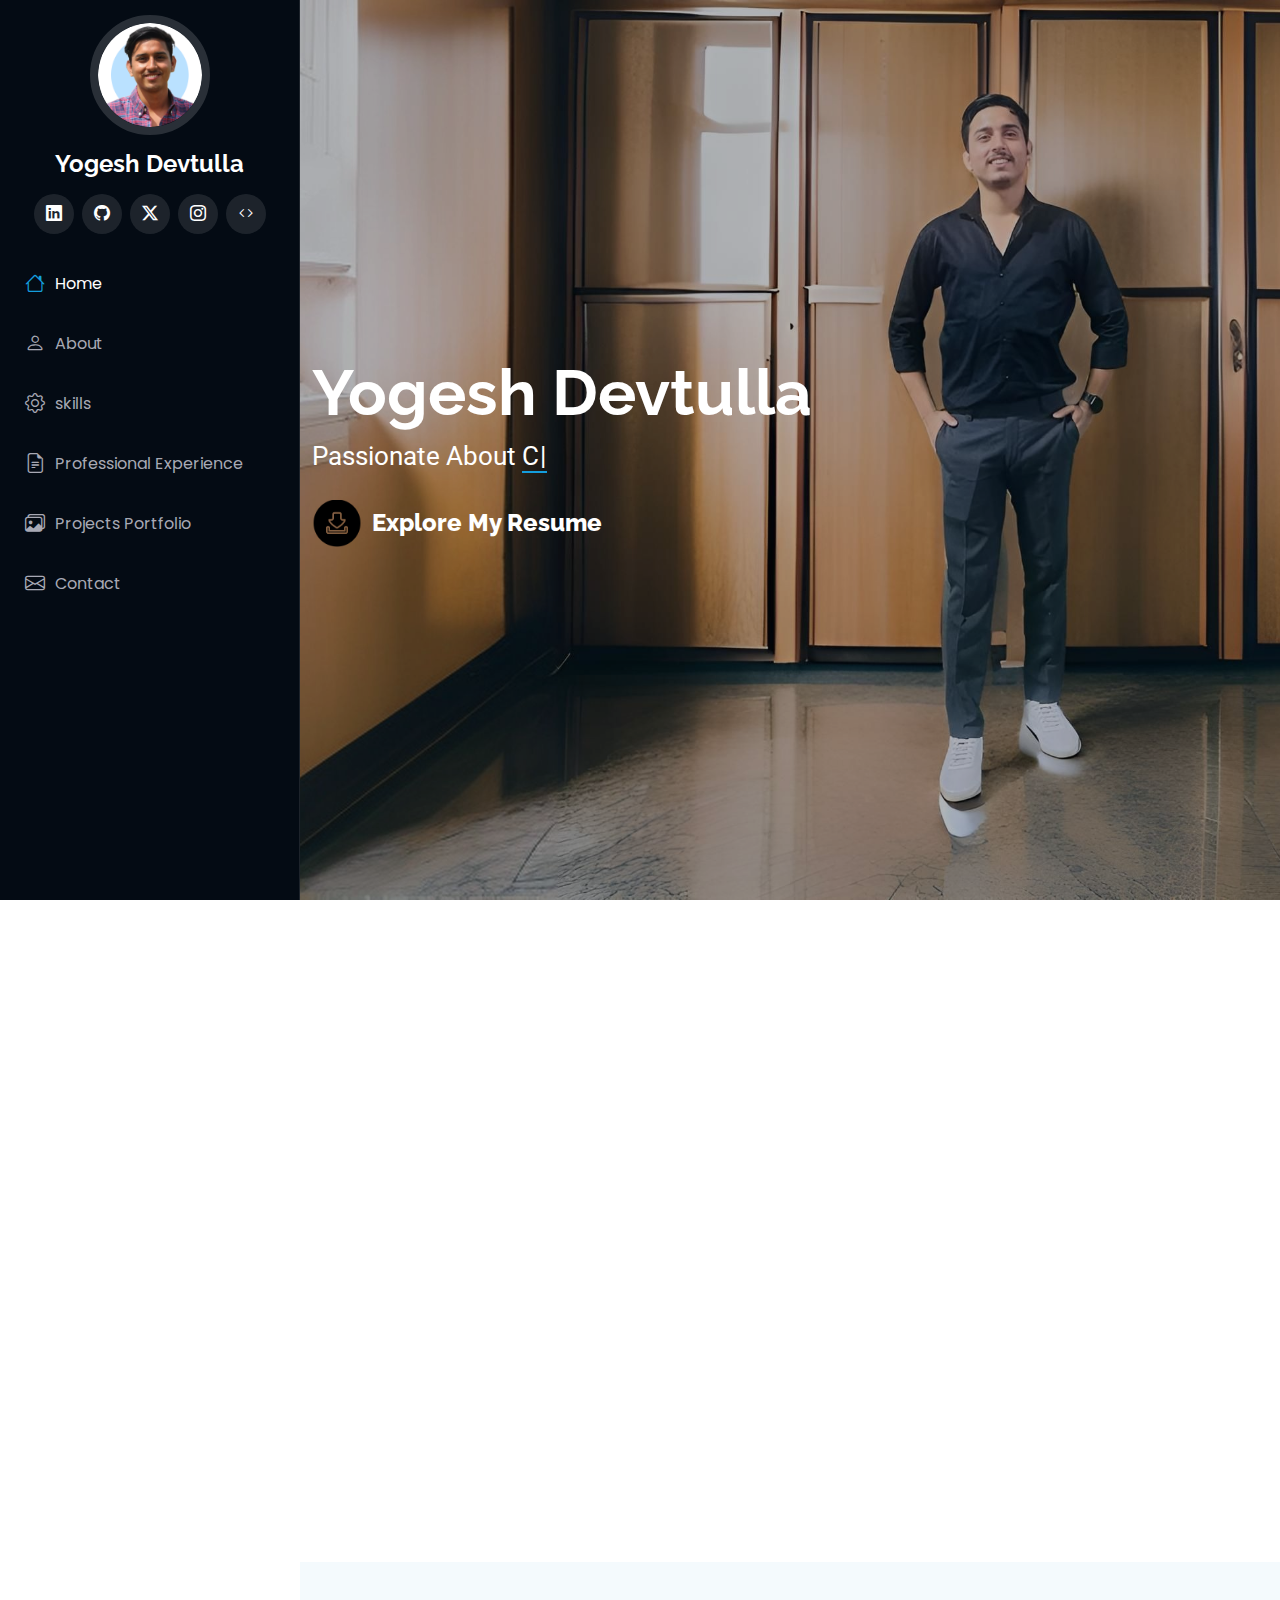
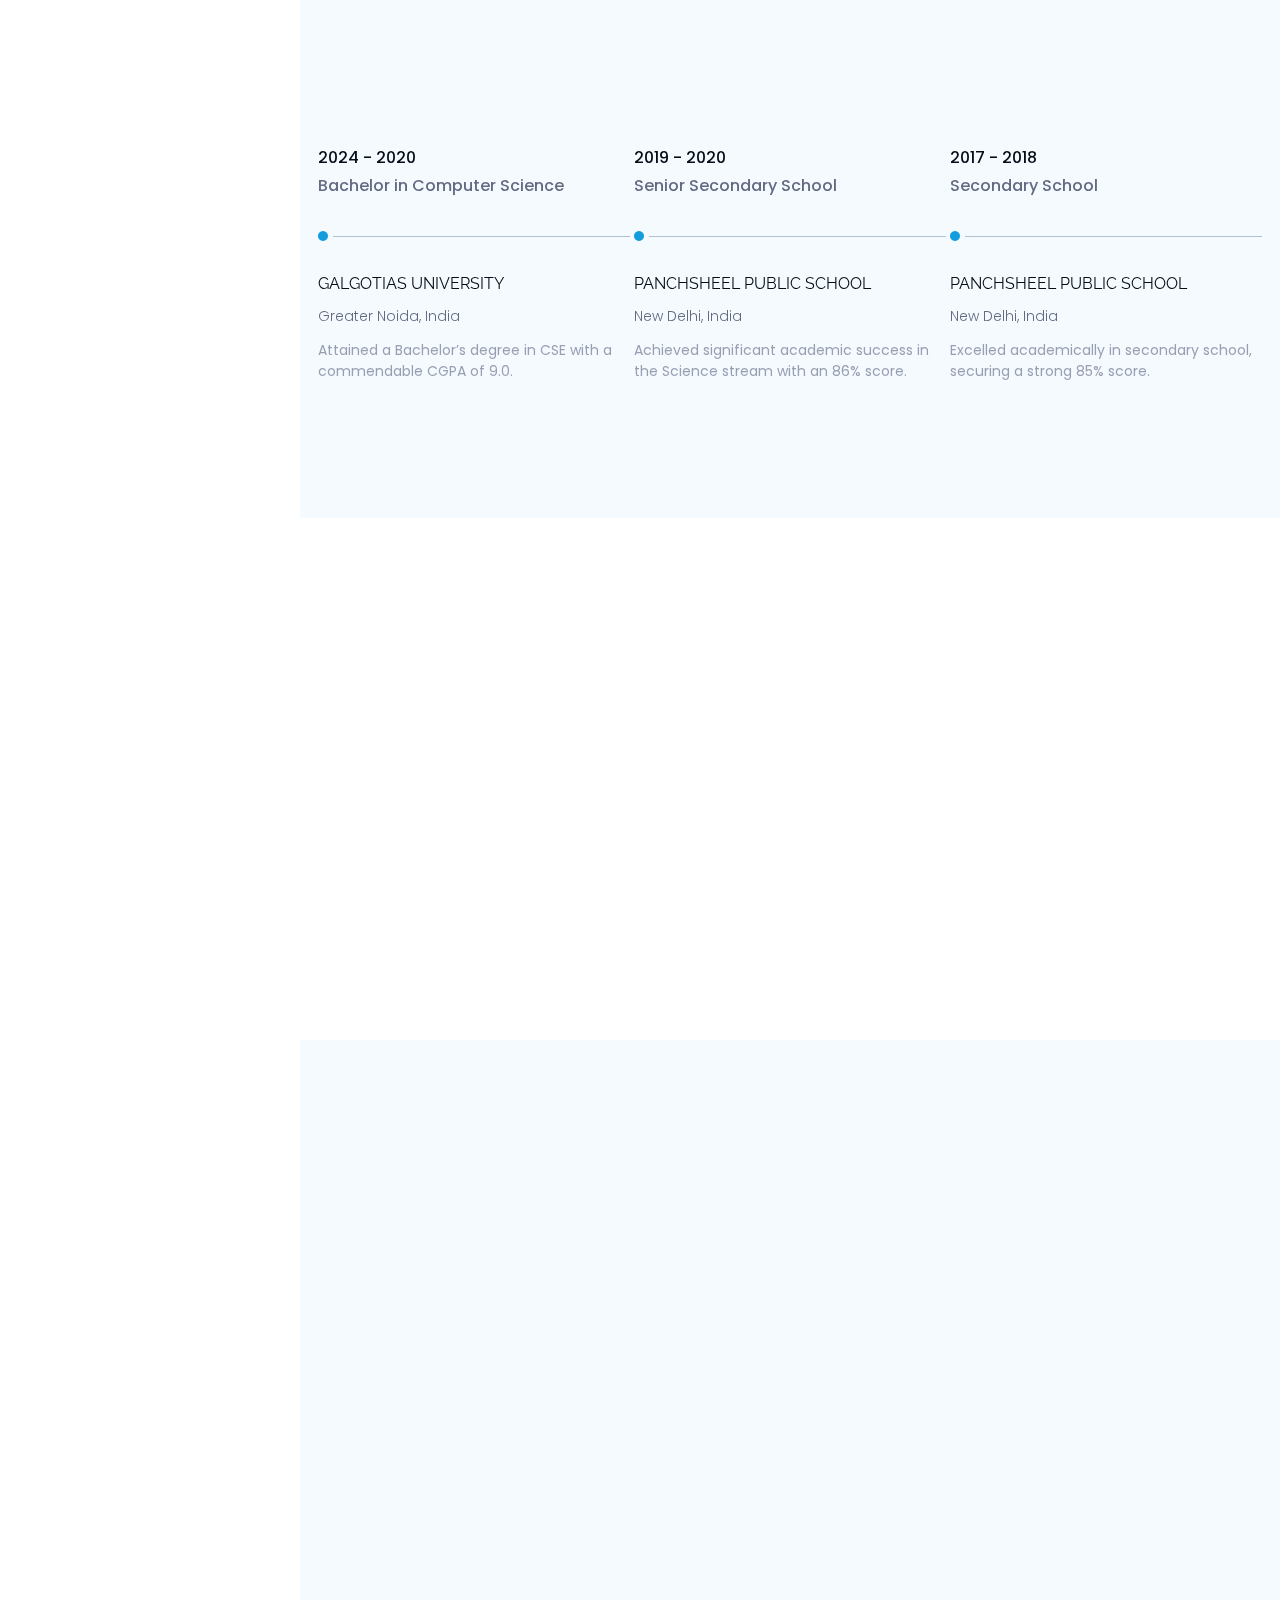
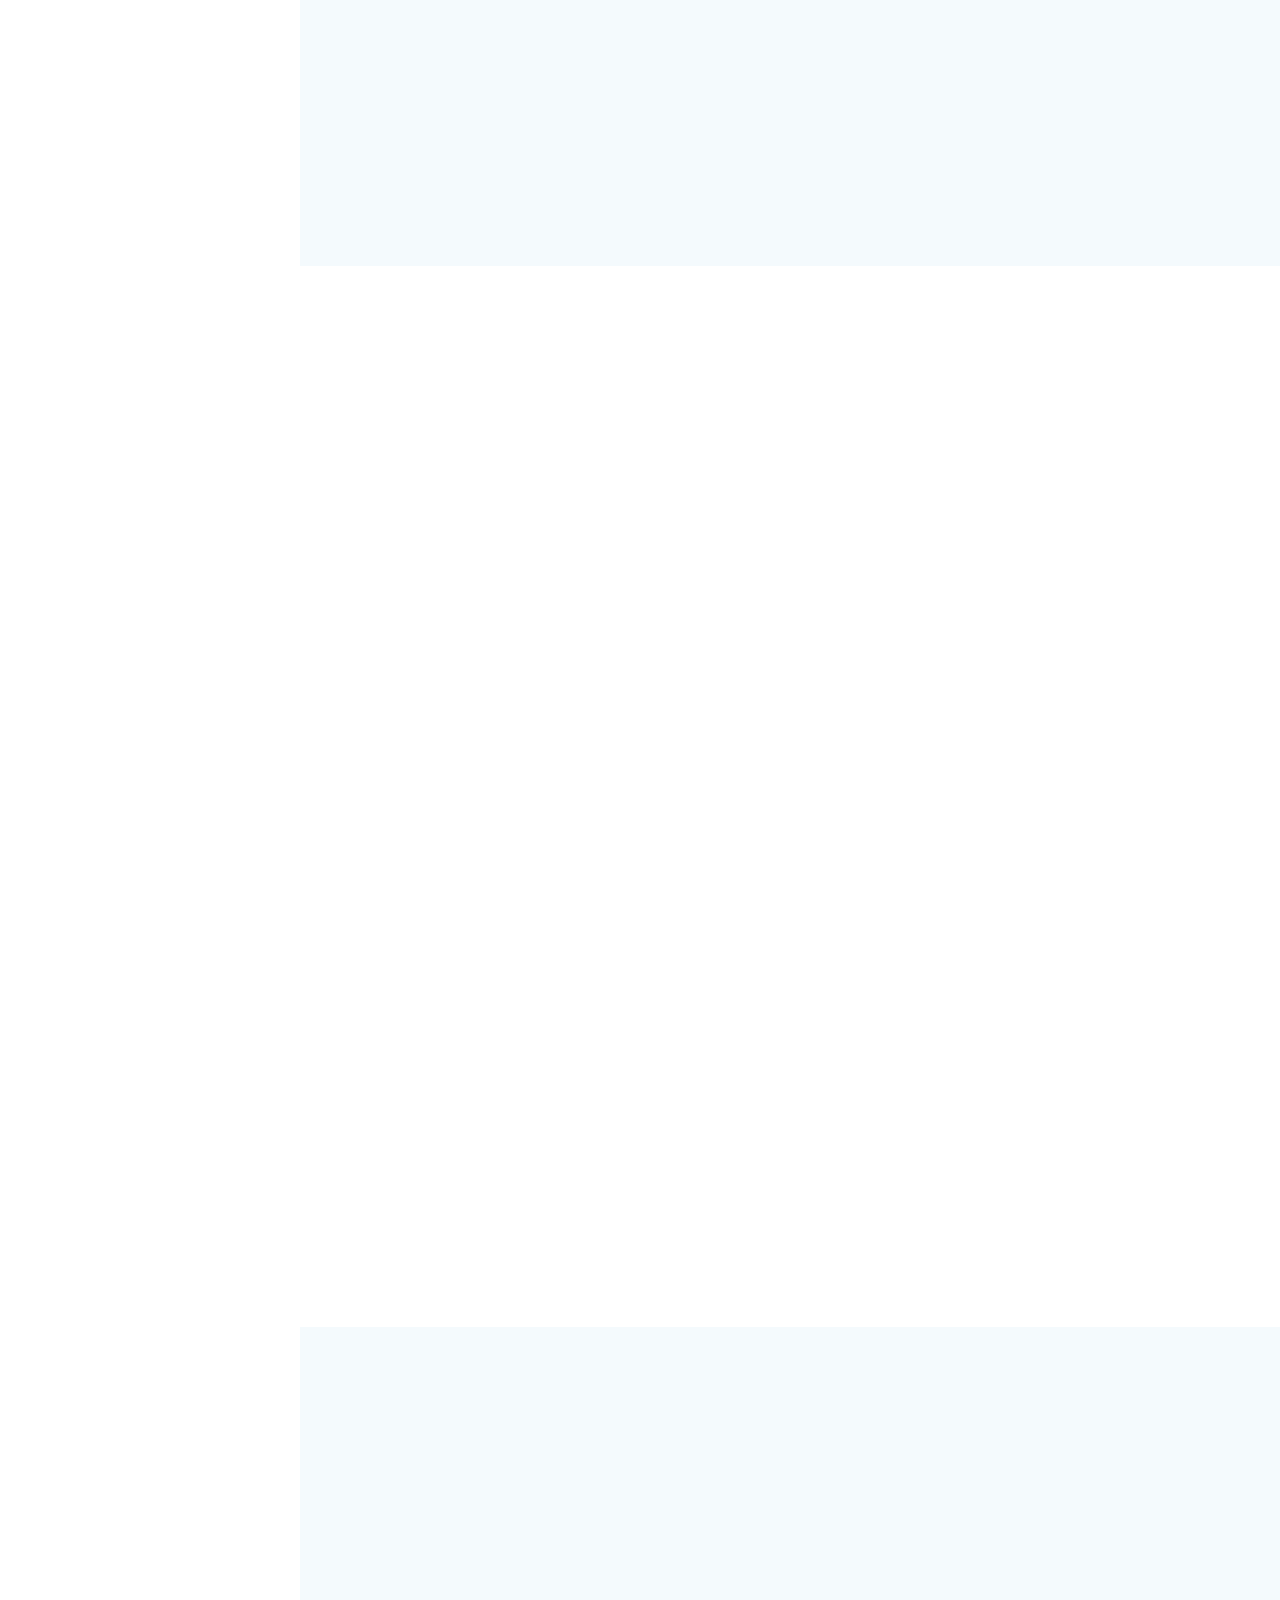
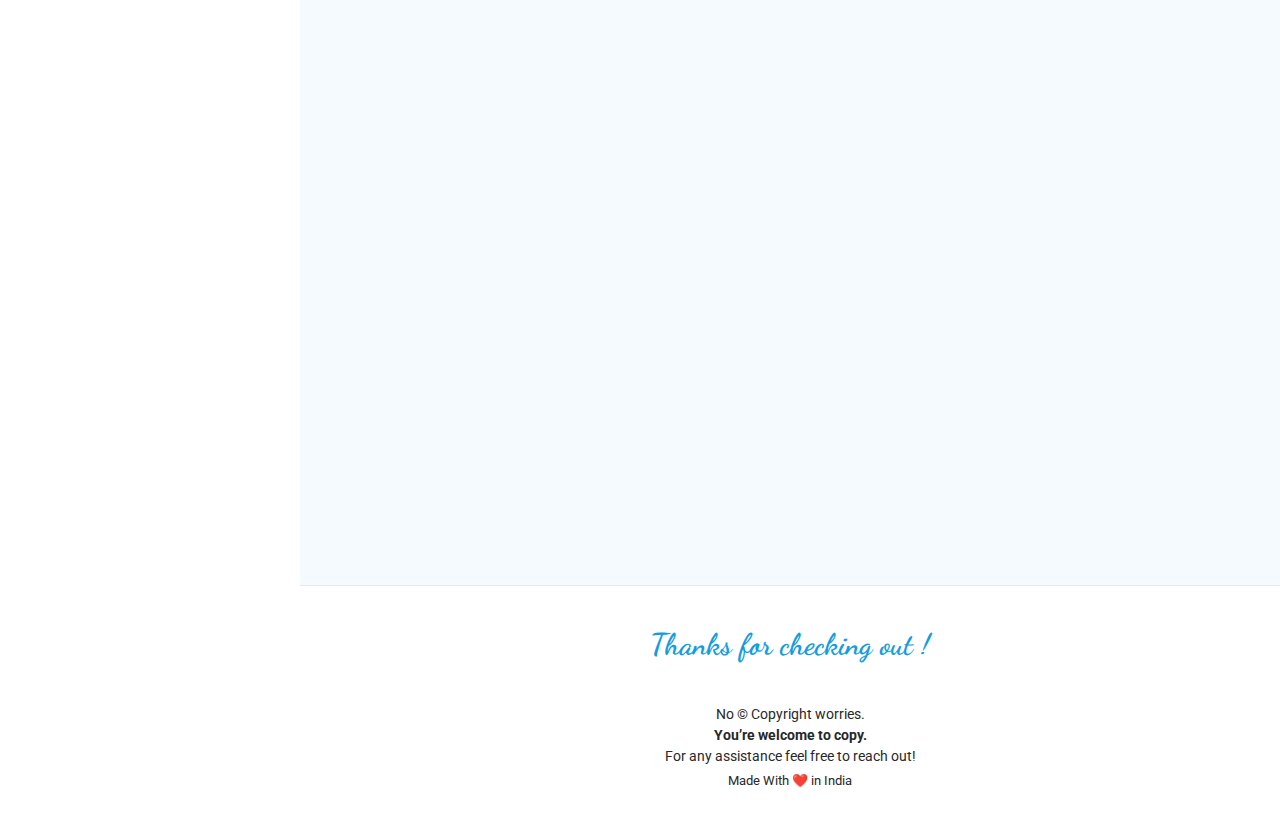
<file: index.html>
<!DOCTYPE html>
<html lang="en">

<head>
  <meta charset="utf-8">
  <meta content="width=device-width, initial-scale=1.0" name="viewport">
  <title>Yogesh Devtulla</title>
  <meta content="" name="description">
  <meta content="" name="keywords">

  <!-- Favicons -->
  <link href="assets/img/yogeshnav.png" rel="icon">
  <!-- <link href="assets/img/apple-touch-icon.png" rel="apple-touch-icon"> -->

  <!-- Fonts -->
  <link href="https://fonts.googleapis.com" rel="preconnect">
  <link href="https://fonts.gstatic.com" rel="preconnect" crossorigin>
  <link
    href="https://fonts.googleapis.com/css2?family=Roboto:ital,wght@0,100;0,300;0,400;0,500;0,700;0,900;1,100;1,300;1,400;1,500;1,700;1,900&family=Poppins:ital,wght@0,100;0,200;0,300;0,400;0,500;0,600;0,700;0,800;0,900;1,100;1,200;1,300;1,400;1,500;1,600;1,700;1,800;1,900&family=Raleway:ital,wght@0,100;0,200;0,300;0,400;0,500;0,600;0,700;0,800;0,900;1,100;1,200;1,300;1,400;1,500;1,600;1,700;1,800;1,900&display=swap"
    rel="stylesheet">

  <!-- new -->
  <link rel="stylesheet" href="https://cdnjs.cloudflare.com/ajax/libs/font-awesome/6.0.0/css/all.min.css">
  <link rel="stylesheet" href="https://maxcdn.bootstrapcdn.com/bootstrap/4.5.2/css/bootstrap.min.css">



  <!-- Vendor CSS Files -->
  <link href="assets/vendor/bootstrap/css/bootstrap.min.css" rel="stylesheet">
  <link href="assets/vendor/bootstrap-icons/bootstrap-icons.css" rel="stylesheet">
  <link href="assets/vendor/aos/aos.css" rel="stylesheet">
  <link href="assets/vendor/glightbox/css/glightbox.min.css" rel="stylesheet">
  <link href="assets/vendor/swiper/swiper-bundle.min.css" rel="stylesheet">


  <!-- Main CSS File -->
  <link href="assets/css/main.css" rel="stylesheet">
  <!-- GOOGLE FONT -->
  <link href="https://fonts.googleapis.com/css2?family=Dancing+Script&display=swap" rel="stylesheet">

</head>

<body class="index-page">

  <header id="header" class="header dark-background d-flex flex-column">
    <i class="header-toggle d-xl-none bi bi-list"></i>

    <div class="profile-img">
      <img src="assets/img/yogeshnav.png" alt="" class="img-fluid rounded-circle">
    </div>

    <a href="index.html" class="logo d-flex align-items-center justify-content-center">
      <h1 class="sitename">Yogesh Devtulla</h1>
    </a>

    <div class="social-links text-center">
      <a href="https://www.linkedin.com/in/yogesh-devtulla-680205218/" class="linkedin"><i
          class="bi bi-linkedin"></i></a>
      <a href="https://github.com/yogeshdevtulla" class="github"><i class="bi bi-github"></i></a>
      <a href="https://x.com/yogesh_devtulla" class="twitter"><i class="bi bi-twitter-x"></i></a>
      <a href="https://www.instagram.com/yogeshdevtulla/" class="instagram"><i class="bi bi-instagram"></i></a>
      <a href="https://www.codechef.com/users/yogeshdevtulla" class="codechef"><i class="bi bi-code"></i></a>


    </div>

    <nav id="navmenu" class="navmenu">
      <ul>
        <li><a href="#hero" class="active"><i class="bi bi-house navicon"></i>Home</a></li>
        <li><a href="#about"><i class="bi bi-person navicon"></i> About</a></li>
        <li><a href="#skills"><i class="bi bi-gear navicon"></i> skills</a></li>
        <li><a href="#resume"><i class="bi bi-file-earmark-text navicon"></i> Professional Experience</a></li>
        <li><a href="#portfolio"><i class="bi bi-images navicon"></i> Projects Portfolio</a></li>

        <li><a href="#contact"><i class="bi bi-envelope navicon"></i> Contact</a></li>
      </ul>
    </nav>

  </header>

  <main class="main">

    <!-- Hero Section -->
    <section id="hero" class="hero section dark-background">

      <img src="assets/img/yogesh hero.jpeg" alt="" data-aos="fade-in" class="">

      <div class="container" data-aos="fade-up" data-aos-delay="100">
        <h2>Yogesh Devtulla</h2>
        <p>Passionate About <span class="typed"
            data-typed-items=" Coding, Developing , Data Analyst, Data Scientist, Designing, Freelancing, Photographing">Developer</span><span
            class="typed-cursor typed-cursor--blink" aria-hidden="true"></span><span
            class="typed-cursor typed-cursor--blink" aria-hidden="true"></span></p>

        <!-- Download Resume Button -->
        <a href="assets/pdf/yogesh.pdf" download="Yogesh_Devtulla_Resume" class="download-resume">
          <h4 style="margin-top: 33px;margin-left: 60px;font-weight: 800;">Explore My Resume</h4>
        </a>

        <a href="assets/pdf/yogesh.pdf" download="Yogesh_Devtulla_Resume" class="download-resume">
          <img src="assets/img/dwn.png" alt="Download Resume" class="download-icon" style="height: 47px;width: 50px;margin-top: 145px;
          margin-left: 12px;">
        </a>
      </div>

    </section><!-- /Hero Section -->

    <!-- About Section -->
    <section id="about" class="about section">

      <!-- Section Title -->
      <div class="container section-title" data-aos="fade-up">
        <h2>About</h2>
      </div><!-- End Section Title -->

      <div class="container" data-aos="fade-up" data-aos-delay="100">

        <div class="row gy-4 justify-content-center">
          <div class="col-lg-4">
            <img src="assets/img/yog.jpeg" class="img-fluid" alt="">
          </div>
          <div class="col-lg-8 content">
            <h2>Python Developer &amp; Aspiring Data Scientist.</h2>
            <p class="fst-italic py-3">
              Hello there! I'm Yogesh Devtulla, a passionate Computer Science and Engineering student pursuing BTech at
              Galgotias University, Greater Noida. With a keen interest in technology, I am a Python developer currently
              focused on learning more about Data Science and Machine Learning.
            </p>
            <div class="row">
              <div class="col-lg-6">
                <ul>
                  <li><i class="bi bi-chevron-right"></i> <strong>Birthday:</strong> <span>1 April 2002</span></li>
                  <li><i class="bi bi-chevron-right"></i> <strong>Website:</strong> <span>www.example.com</span></li>
                  <li><i class="bi bi-chevron-right"></i> <strong>City:</strong> <span>Faridabad, India</span></li>
                </ul>
              </div>
              <div class="col-lg-6">
                <ul>
                  <!-- <li><i class="bi bi-chevron-right"></i> <strong>Age:</strong> <span>30</span></li> -->
                  <li><i class="bi bi-chevron-right"></i> <strong>Degree:</strong> <span>Under Graduate</span></li>
                  <li><i class="bi bi-chevron-right"></i> <strong>Phone:</strong> <span>+91 9560992736</span></li>

                  <li><i class="bi bi-chevron-right"></i> <strong>Email:</strong> <span>Yogesh.devtulla@gmail.com</span>
                  </li>
                  <!-- <li><i class="bi bi-chevron-right"></i> <strong>Freelance:</strong> <span>Available</span></li> -->
                </ul>
              </div>
            </div>

          </div>
        </div>

      </div>

    </section><!-- /About Section -->

    <!--education start -->
    <section id="education" class="education section backgrounded">
      <div class="container section-titlee" data-aos="fade-up">
        <!-- <div class="section-heading text-center"> -->
        <h2>Education</h2>
      </div>
      <div class="container">
        <div class="education-horizontal-timeline px-3">
          <div class="row">
            <div class="col-sm-4">
              <div class="single-horizontal-timeline">
                <div class="experience-time">
                  <h2 style="font-family: 'Poppins', sans-serif; font-size: 16px;">2024 - 2020</h2>
                  <h3
                    style="color: #636a82; font-family: 'Poppins', sans-serif; font-size: 16px; text-transform:capitalize">
                    Bachelor <span>In </span> Computer Science</h3>
                </div><!--/.experience-time-->
                <div class="timeline-horizontal-border">
                  <i class="bi bi-circle-fill" aria-hidden="true"></i>
                  <span class="single-timeline-horizontal"></span>
                </div>
                <div class="timeline">
                  <div class="timeline-content">
                    <h4 class="title">
                      Galgotias University
                    </h4>
                    <h5>Greater Noida, India</h5>
                    <p class="description">
                      Attained a Bachelor’s degree in CSE with a commendable CGPA of 9.0.
                  </div><!--/.timeline-content-->
                </div><!--/.timeline-->
              </div>
            </div>
            <div class="col-sm-4">
              <div class="single-horizontal-timeline">
                <div class="experience-time">
                  <h2 style="font-family: 'Poppins', sans-serif; font-size: 16px;">2019 - 2020</h2>
                  <h3
                    style="color: #636a82; font-family: 'Poppins', sans-serif; font-size: 16px; text-transform:capitalize">
                    Senior Secondary School</h3>
                </div><!--/.experience-time-->
                <div class="timeline-horizontal-border">
                  <i class="bi bi-circle-fill" aria-hidden="true"></i>
                  <span class="single-timeline-horizontal"></span>
                </div>
                <div class="timeline">
                  <div class="timeline-content">
                    <h4 class="title">
                      Panchsheel Public School
                    </h4>
                    <h5>New Delhi, India</h5>
                    <p class="description">
                      Achieved significant academic success in the Science stream with an 86% score.
                    </p>
                  </div><!--/.timeline-content-->
                </div><!--/.timeline-->
              </div>
            </div>
            <div class="col-sm-4">
              <div class="single-horizontal-timeline">
                <div class="experience-time">
                  <h2 style="font-family: 'Poppins', sans-serif; font-size: 16px;">2017 - 2018</h2>
                  <h3
                    style="color: #636a82; font-family: 'Poppins', sans-serif; font-size: 16px; text-transform:capitalize">
                    Secondary School</h3>
                </div><!--/.experience-time-->
                <div class="timeline-horizontal-border">
                  <i class="bi bi-circle-fill" aria-hidden="true"></i>
                  <span class="single-timeline-horizontal 
									"></span>
                </div>
                <div class="timeline">
                  <div class="timeline-content">
                    <h4 class="title">
                      Panchsheel Public School
                    </h4>
                    <h5>New Delhi, India</h5>
                    <p class="description">
                      Excelled academically in secondary school, securing a strong 85% score.
                    </p>
                  </div><!--/.timeline-content-->
                </div><!--/.timeline-->
              </div>
            </div>
          </div>
        </div>
      </div>

    </section><!--/.education-->
    <!--education end -->

    <!-- Skills Section -->
    <section id="skills" class="skills section ">

      <!-- Section Title -->
      <div class="container section-title" data-aos="fade-up">
        <h2>Skills</h2>
        <p>Learn continuously, evolve consistently, success will be your reward.</p>
      </div><!-- End Section Title -->

      <div class="container" data-aos="fade-up" data-aos-delay="100">

        <div class="row skills-content skills-animation">

          <div class="col-lg-6">

            <div class="progress pt-2">
              <span class="skill"><span>Python</span> <i class="val">100%</i></span>
              <div class="progress-bar-wrap">
                <div class="progress-bar" role="progressbar" aria-valuenow="100" aria-valuemin="0" aria-valuemax="100">
                </div>
              </div>
            </div>

            <div class="progress pt-2">
              <span class="skill"><span>Database / SQL </span> <i class="val">90%</i></span>
              <div class="progress-bar-wrap">
                <div class="progress-bar" role="progressbar" aria-valuenow="90" aria-valuemin="0" aria-valuemax="100">
                </div>
              </div>
            </div><!-- End Skills Item -->

            <div class="progress pt-2">
              <span class="skill"><span>HTML ,CSS ,Javascript</span> <i class="val">80%</i></span>
              <div class="progress-bar-wrap">
                <div class="progress-bar" role="progressbar" aria-valuenow="80" aria-valuemin="0" aria-valuemax="80">
                </div>
              </div>
            </div><!-- End Skills Item -->

            <div class="progress pt-2">
              <span class="skill"><span>Bootstrap</span> <i class="val">70%</i></span>
              <div class="progress-bar-wrap">
                <div class="progress-bar" role="progressbar" aria-valuenow="70" aria-valuemin="0" aria-valuemax="70">
                </div>
              </div>
            </div><!-- End Skills Item -->

            <!-- <div class="progress pt-2">
              <span class="skill"><span>JavaScript</span> <i class="val">75%</i></span>
              <div class="progress-bar-wrap">
                <div class="progress-bar" role="progressbar" aria-valuenow="75" aria-valuemin="0" aria-valuemax="100">
                </div>
              </div>
            </div>-->
            <!-- End Skills Item  -->
          </div>

          <div class="col-lg-6">

            <div class="progress pt-2">
              <span class="skill"><span>Django/ Flask </span> <i class="val">70%</i></span>
              <div class="progress-bar-wrap">
                <div class="progress-bar" role="progressbar" aria-valuenow="70" aria-valuemin="0" aria-valuemax="100">
                </div>
              </div>
            </div><!-- End Skills Item -->



            <div class="progress pt-2">
              <span class="skill"><span>Pandas/ Numpy/ matplotlib / seaboarn</span> <i class="val">60%</i></span>
              <div class="progress-bar-wrap">
                <div class="progress-bar" role="progressbar" aria-valuenow="60" aria-valuemin="0" aria-valuemax="100">
                </div>
              </div>
            </div><!-- End Skills Item -->
            <div class="progress pt-2">
              <span class="skill"><span>PHP</span> <i class="val">50%</i></span>
              <div class="progress-bar-wrap">
                <div class="progress-bar" role="progressbar" aria-valuenow="50" aria-valuemin="0" aria-valuemax="100">
                </div>
              </div>
            </div><!-- End Skills Item -->

            <div class="progress pt-2">
              <span class="skill"><span>MS Office</span> <i class="val">90%</i></span>
              <div class="progress-bar-wrap">
                <div class="progress-bar" role="progressbar" aria-valuenow="90" aria-valuemin="0" aria-valuemax="100">
                </div>
              </div>
            </div><!-- End Skills Item -->

          </div>

        </div>

      </div>

    </section><!-- /Skills Section -->

    <!-- Experience Section -->
    <section id="resume" class="resume section light-background">
      <div class="container section-title" data-aos="fade-up" style="padding-bottom: 0px;">
        <h2>Professional Experience</h2>

      </div><!-- End Section Title -->
      <!-- Resume Section -->
      <section id="resume" class="resume section">
        <div class="containere">
          <div class="col-lg-8" data-aos="fade-up" data-aos-delay="200">
            <div class="resume-content">
              <div class="resume-item">
                <div class="resume-header">
                  <h4>Python Developer Intern</h4>
                  <h5>October 2023- January 2024</h5>
                </div>

                <div class="timeline-vertical-border">
                  <i class="bi bi-circle-fill" aria-hidden="true"></i>
                  <span class="single-timeline-vertical"></span>
                </div>
                <div class="resume-details">
                  <h4>Mashrise</h4>
                  <h5>Noida, Uttar Pradesh</h5>
                  <!-- <p> Mashrise <br> Noida, Uttar Pradesh</p> -->
                  <ul>
                    <li>Revamped frontend application and upgraded PHP from version 5 to 8, Establishing
                      connections using Adminer.
                    </li>
                    <li>While operating Linux environment using Putty. Led Python project upgrading from
                      2.7.18
                      to 3.1 </li>
                    <li>Addressing compatibility issues and fixing bugs. Optimized connectivity by
                      integrating
                      Python code with a proxy server.</li>
                  </ul>
                </div>
              </div><!-- Edn Resume Item -->


              <div class="resume-item">
                <div class="resume-headerc">
                  <h4>Data Science Intern</h4>
                  <h5>May 2023 - July 2023</h5>



                </div>

                <div class="timeline-vertical-border">
                  <i class="bi bi-circle-fill" aria-hidden="true"></i>
                  <span class="single-timeline-vertical special-vertical-line"></span>
                </div>
                <div class="resume-details">
                  <h4>Celebal Technologies</h4>
                  <h5>Virtual, Noida</h5>
                  <ul>

                    <li>Familiar with different domains of data Science, Including machine learning,
                      deep Learning.</li>
                    <li>Developed proficiency in web scraping by extracting Flipkart reviews and
                      stored in database. </li>
                    <li>Work on python visualization tools and libraries to analyze data, NumPy,
                      Pandas, Matplotlib.</li>
                  </ul>
                </div>
              </div><!-- Edn Resume Item -->



            </div>
          </div>

        </div>

        </div>

      </section><!-- /Resume Section -->
      </div>
    </section>

    <!-- Portfolio Section -->
    <section id="portfolio" class="portfolio section ">

      <!-- Section Title -->
      <div class="container section-title" data-aos="fade-up">
        <h2>Projects Portfolio</h2>
        <p>Check out some of my work right here..</p>
      </div><!-- End Section Title -->

      <div class="container">

        <div class="isotope-layout" data-default-filter="*" data-layout="masonry" data-sort="original-order">

          <ul class="portfolio-filters isotope-filters" data-aos="fade-up" data-aos-delay="100">
            <li data-filter="*" class="filter-active">All</li>
            <li data-filter=".filter-app">Python</li>
            <li data-filter=".filter-books">Data Science</li>
            <li data-filter=".filter-branding">Django</li>
            <li data-filter=".filter-product">PHP</li>
          </ul><!-- End Portfolio Filters -->

          <div class="row gy-4 isotope-container" data-aos="fade-up" data-aos-delay="200">

            <div class="col-lg-4 col-md-6 portfolio-item isotope-item filter-app">
              <div class="portfolio-content h-100">
                <img src="assets/img/portfolio/project 1.png" class="img-fluid" alt="">
                <div class="portfolio-info">
                  <h4>Project 1</h4>
                  <p>Contact Management System</p>
                  <a href="assets/img/portfolio/project 1.png" title="App 1" data-gallery="portfolio-gallery-app"
                    class="glightbox preview-link"><i class="bi bi-zoom-in"></i></a>
                  <a href="portfolio-details.html" title="More Details" class="details-link"><i
                      class="bi bi-link-45deg"></i></a>
                </div>
              </div>
            </div><!-- End Portfolio Item -->

            <div class="col-lg-4 col-md-6 portfolio-item isotope-item filter-product">
              <div class="portfolio-content h-100">
                <img src="assets/img/portfolio/PHP1.png" class="img-fluid" alt="">
                <div class="portfolio-info">
                  <h4>PHP Project 1</h4>
                  <p>CSV Data Manager</p>
                  <a href="assets/img/portfolio/PHP1.png" title="Product 1" data-gallery="portfolio-gallery-product"
                    class="glightbox preview-link"><i class="bi bi-zoom-in"></i></a>
                  <a href="PHP-project1.html" title="More Details" class="details-link"><i
                      class="bi bi-link-45deg"></i></a>
                </div>
              </div>
            </div><!-- End Portfolio Item -->

            <div class="col-lg-4 col-md-6 portfolio-item isotope-item filter-branding">
              <div class="portfolio-content h-100">
                <img src="assets/img/portfolio/Django1.2.png" class="img-fluid" alt="">
                <div class="portfolio-info">
                  <h4>Django Project 1</h4>
                  <p>Image Upload</p>
                  <a href="assets/img/portfolio/Django1.2.png" title="Branding 1"
                    data-gallery="portfolio-gallery-branding" class="glightbox preview-link"><i
                      class="bi bi-zoom-in"></i></a>
                  <a href="django-project1.html" title="More Details" class="details-link"><i
                      class="bi bi-link-45deg"></i></a>
                </div>
              </div>
            </div><!-- End Portfolio Item -->

            <div class="col-lg-4 col-md-6 portfolio-item isotope-item filter-books">
              <div class="portfolio-content h-100">
                <img src="assets/img/portfolio/Datascience1.png" class="img-fluid" alt="">
                <div class="portfolio-info">
                  <h4>Data Sceience Project 1</h4>
                  <p>Hand Written Digits Recognition</p>
                  <a href="assets/img/portfolio/Datascience1.png" title="Branding 1"
                    data-gallery="portfolio-gallery-book" class="glightbox preview-link"><i
                      class="bi bi-zoom-in"></i></a>
                  <a href="DataScience-project1.html" title="More Details" class="details-link"><i
                      class="bi bi-link-45deg"></i></a>
                </div>
              </div>
            </div><!-- End Portfolio Item -->

            <div class="col-lg-4 col-md-6 portfolio-item isotope-item filter-app">
              <div class="portfolio-content h-100">
                <img src="assets/img/portfolio/project2.png" class="img-fluid" alt="">
                <div class="portfolio-info">
                  <h4>Project 2</h4>
                  <p>Calculator Application</p>
                  <a href="assets/img/portfolio/project2.png" title="App 2" data-gallery="portfolio-gallery-app"
                    class="glightbox preview-link"><i class="bi bi-zoom-in"></i></a>
                  <a href="project2.html" title="More Details" class="details-link"><i class="bi bi-link-45deg"></i></a>
                </div>
              </div>
            </div><!-- End Portfolio Item -->

            <div class="col-lg-4 col-md-6 portfolio-item isotope-item filter-product">
              <div class="portfolio-content h-100">
                <img src="assets/img/portfolio/php2.png" class="img-fluid" alt="">
                <div class="portfolio-info">
                  <h4>PHP Project 2</h4>
                  <p>Enquiry Form</p>
                  <a href="assets/img/portfolio/php2.png" title="Product 2" data-gallery="portfolio-gallery-product"
                    class="glightbox preview-link"><i class="bi bi-zoom-in"></i></a>
                  <a href="Php-project2.html" title="More Details" class="details-link"><i
                      class="bi bi-link-45deg"></i></a>
                </div>
              </div>
            </div><!-- End Portfolio Item -->

            <!-- <div class="col-lg-4 col-md-6 portfolio-item isotope-item filter-branding">
              <div class="portfolio-content h-100">
                <img src="assets/img/portfolio/branding-2.jpg" class="img-fluid" alt="">
                <div class="portfolio-info">
                  <h4>Branding 2</h4>
                  <p>Lorem ipsum, dolor sit amet consectetur</p>
                  <a href="assets/img/portfolio/branding-2.jpg" title="Branding 2"
                    data-gallery="portfolio-gallery-branding" class="glightbox preview-link"><i
                      class="bi bi-zoom-in"></i></a>
                  <a href="portfolio-details.html" title="More Details" class="details-link"><i
                      class="bi bi-link-45deg"></i></a>
                </div>
              </div>
            </div> -->
            <!-- End Portfolio Item -->

            <div class="col-lg-4 col-md-6 portfolio-item isotope-item filter-books">
              <div class="portfolio-content h-100">
                <img src="assets/img/portfolio/Datascience2.png" class="img-fluid" alt="">
                <div class="portfolio-info">
                  <h4>Data Sceience Project 2</h4>
                  <p>Salary Prediction of Employees</p>
                  <a href="assets/img/portfolio/Datascience2.png" title="Branding 2"
                    data-gallery="portfolio-gallery-book" class="glightbox preview-link"><i
                      class="bi bi-zoom-in"></i></a>
                  <a href="datascience-project2.html" title="More Details" class="details-link"><i
                      class="bi bi-link-45deg"></i></a>
                </div>
              </div>
            </div><!-- End Portfolio Item -->

            <!-- <div class="col-lg-4 col-md-6 portfolio-item isotope-item filter-app">
              <div class="portfolio-content h-100">
                <img src="assets/img/portfolio/app-3.jpg" class="img-fluid" alt="">
                <div class="portfolio-info">
                  <h4>App 3</h4>
                  <p>Lorem ipsum, dolor sit amet consectetur</p>
                  <a href="assets/img/portfolio/app-3.jpg" title="App 3" data-gallery="portfolio-gallery-app"
                    class="glightbox preview-link"><i class="bi bi-zoom-in"></i></a>
                  <a href="portfolio-details.html" title="More Details" class="details-link"><i
                      class="bi bi-link-45deg"></i></a>
                </div>
              </div>
            </div> -->
            <!-- End Portfolio Item -->

            <div class="col-lg-4 col-md-6 portfolio-item isotope-item filter-product">
              <div class="portfolio-content h-100">
                <img src="assets/img/portfolio/PHP3.png" class="img-fluid" alt="">
                <div class="portfolio-info">
                  <h4>PHP Project 3</h4>
                  <p>Payment Form</p>
                  <a href="assets/img/portfolio/PHP3.png" title="Product 3" data-gallery="portfolio-gallery-product"
                    class="glightbox preview-link"><i class="bi bi-zoom-in"></i></a>
                  <a href="PHP-Project3.html" title="More Details" class="details-link"><i
                      class="bi bi-link-45deg"></i></a>
                </div>
              </div>
            </div><!-- End Portfolio Item -->

            <!-- <div class="col-lg-4 col-md-6 portfolio-item isotope-item filter-branding">
              <div class="portfolio-content h-100">
                <img src="assets/img/portfolio/branding-3.jpg" class="img-fluid" alt="">
                <div class="portfolio-info">
                  <h4>Branding 3</h4>
                  <p>Lorem ipsum, dolor sit amet consectetur</p>
                  <a href="assets/img/portfolio/branding-3.jpg" title="Branding 2"
                    data-gallery="portfolio-gallery-branding" class="glightbox preview-link"><i
                      class="bi bi-zoom-in"></i></a>
                  <a href="portfolio-details.html" title="More Details" class="details-link"><i
                      class="bi bi-link-45deg"></i></a>
                </div>
              </div>
            </div> -->
            <!-- End Portfolio Item -->

            <div class="col-lg-4 col-md-6 portfolio-item isotope-item filter-books">
              <div class="portfolio-content h-100">
                <img src="assets/img/portfolio/Datascience3.png" class="img-fluid" alt="">
                <div class="portfolio-info">
                  <h4>Data Sceience Project 3</h4>
                  <p>Working with Pandas</p>
                  <a href="assets/img/portfolio/Datascience3.png" title="Branding 3"
                    data-gallery="portfolio-gallery-book" class="glightbox preview-link"><i
                      class="bi bi-zoom-in"></i></a>
                  <a href="datascience-project3.html" title="More Details" class="details-link"><i
                      class="bi bi-link-45deg"></i></a>
                </div>
              </div>
            </div><!-- End Portfolio Item -->

          </div><!-- End Portfolio Container -->

        </div>

      </div>

    </section><!-- /Portfolio Section -->


    <!-- Contact Section -->
    <section id="contact" class="contact section light-background">

      <!-- Section Title -->
      <div class="container section-title" data-aos="fade-up">
        <h2>Contact</h2>
      </div><!-- End Section Title -->

      <div class="container" data-aos="fade-up" data-aos-delay="100">

        <div class="row gy-4">

          <div class="col-lg-5">

            <div class="info-wrap">
              <div class="info-item d-flex" data-aos="fade-up" data-aos-delay="200">
                <i class="bi bi-geo-alt flex-shrink-0"></i>
                <div>
                  <h3>Address</h3>
                  <p>Faridabad Haryana, India</p>
                </div>
              </div><!-- End Info Item -->

              <div class="info-item d-flex" data-aos="fade-up" data-aos-delay="300">
                <i class="bi bi-telephone flex-shrink-0"></i>
                <div>
                  <h3>Call Us</h3>
                  <p>+91 9560992736</p>
                </div>
              </div><!-- End Info Item -->

              <div class="info-item d-flex" data-aos="fade-up" data-aos-delay="400">
                <i class="bi bi-envelope flex-shrink-0"></i>
                <div>
                  <h3>Email Us</h3>
                  <p>yogesh.devtulla@gmail.com</p>
                </div>
              </div><!-- End Info Item -->

              <iframe
                src="https://www.google.com/maps/embed?pb=!1m18!1m12!1m3!1d3506.8793465838125!2d77.31714717524339!3d28.483179990847802!2m3!1f0!2f0!3f0!3m2!1i1024!2i768!4f13.1!3m3!1m2!1s0x390ce7432c8e1ba9%3A0xa384a79c59f3d423!2sDevtulla%20house!5e0!3m2!1sen!2sin!4v1723531618500!5m2!1sen!2sin"
                frameborder="0" style="border:0; width: 100%; height: 270px;" allowfullscreen="" loading="lazy"
                referrerpolicy="no-referrer-when-downgrade"></iframe>
            </div>
          </div>

          <div class="col-lg-7">
            <form action="forms/contact.php" method="post" class="php-email-form" data-aos="fade-up"
              data-aos-delay="200">
              <div class="row gy-4">

                <div class="col-md-6">
                  <label for="name-field" class="pb-2">Your Name</label>
                  <input type="text" name="name" id="name-field" class="form-control" required="">
                </div>

                <div class="col-md-6">
                  <label for="email-field" class="pb-2">Your Email</label>
                  <input type="email" class="form-control" name="email" id="email-field" required="">
                </div>

                <div class="col-md-12">
                  <label for="subject-field" class="pb-2">Subject</label>
                  <input type="text" class="form-control" name="subject" id="subject-field" required="">
                </div>

                <div class="col-md-12">
                  <label for="message-field" class="pb-2">Message</label>
                  <textarea class="form-control" name="message" rows="10" id="message-field" required=""></textarea>
                </div>

                <div class="col-md-12 text-center">
                  <div class="loading">Loading</div>
                  <!-- <div id="form-response">
                    <?php echo $response; ?>
                  </div> -->
                  <div class="error-message"></div>
                  <div class="sent-message">Your message has been sent. Thank you!</div>

                  <button type="submit">Send Message</button>
                </div>

              </div>
            </form>



          </div><!-- End Contact Form -->

        </div>

      </div>

    </section><!-- /Contact Section -->

  </main>

  <footer id="footer" class="footer position-relative ">
    <h4 class="footer-heading" style="margin-bottom: 42px;font-weight: 800;font-size: 30px;">Thanks for checking out !
    </h4>

    <div class="container">
      <div class="copyright text-center ">
        <p>No © <span>Copyright worries.</span> <br><strong class="px-1 sitename">You’re welcome to copy.
          </strong> <br><span>For any
            assistance feel free to reach out!</span>
        </p>
      </div>
      <div class="credits">
        Made With ❤️ in India
      </div>
    </div>

  </footer>

  <!-- Scroll Top -->
  <a href="#" id="scroll-top" class="scroll-top d-flex align-items-center justify-content-center"><i
      class="bi bi-arrow-up-short"></i></a>

  <!-- Preloader -->
  <div id="preloader"></div>

  <!-- Vendor JS Files -->
  <script src="assets/vendor/bootstrap/js/bootstrap.bundle.min.js"></script>
  <script src="assets/vendor/php-email-form/validate.js"></script>
  <script src="assets/vendor/aos/aos.js"></script>
  <script src="assets/vendor/typed.js/typed.umd.js"></script>
  <script src="assets/vendor/purecounter/purecounter_vanilla.js"></script>
  <script src="assets/vendor/waypoints/noframework.waypoints.js"></script>
  <script src="assets/vendor/glightbox/js/glightbox.min.js"></script>
  <script src="assets/vendor/imagesloaded/imagesloaded.pkgd.min.js"></script>
  <script src="assets/vendor/isotope-layout/isotope.pkgd.min.js"></script>
  <script src="assets/vendor/swiper/swiper-bundle.min.js"></script>

  <!-- Main JS File -->
  <script src="assets/js/main.js"></script>

</body>

</html>
</file>
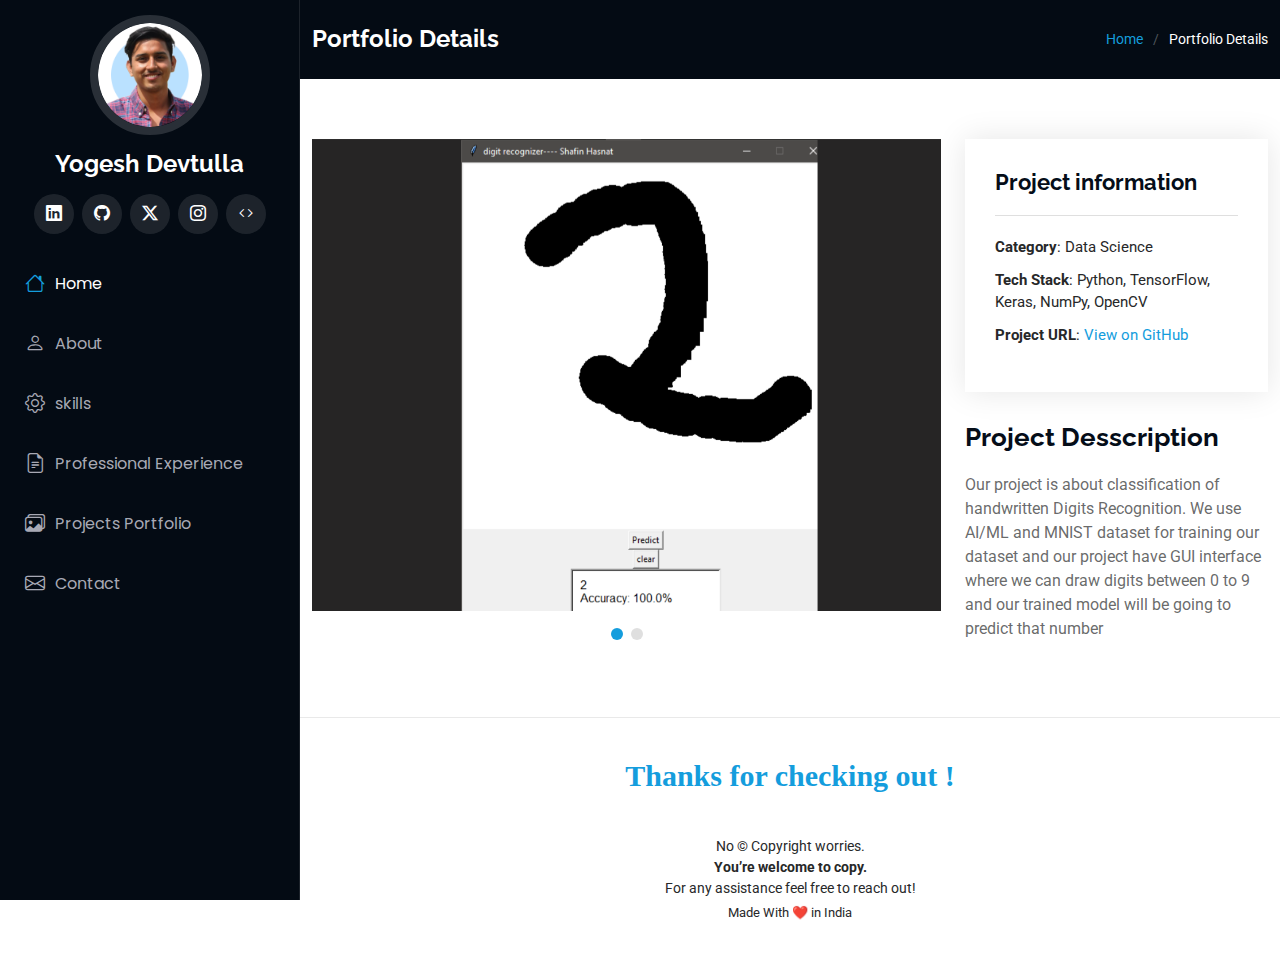
<file: DataScience-project1.html>
<!DOCTYPE html>
<html lang="en">

<head>
    <meta charset="utf-8">
    <meta content="width=device-width, initial-scale=1.0" name="viewport">
    <title>Portfolio Details - iPortfolio Bootstrap Template</title>
    <meta content="" name="description">
    <meta content="" name="keywords">

    <!-- Favicons -->
    <link href="assets/img/favicon.png" rel="icon">
    <link href="assets/img/apple-touch-icon.png" rel="apple-touch-icon">

    <!-- Fonts -->
    <link href="https://fonts.googleapis.com" rel="preconnect">
    <link href="https://fonts.gstatic.com" rel="preconnect" crossorigin>
    <link
        href="https://fonts.googleapis.com/css2?family=Roboto:ital,wght@0,100;0,300;0,400;0,500;0,700;0,900;1,100;1,300;1,400;1,500;1,700;1,900&family=Poppins:ital,wght@0,100;0,200;0,300;0,400;0,500;0,600;0,700;0,800;0,900;1,100;1,200;1,300;1,400;1,500;1,600;1,700;1,800;1,900&family=Raleway:ital,wght@0,100;0,200;0,300;0,400;0,500;0,600;0,700;0,800;0,900;1,100;1,200;1,300;1,400;1,500;1,600;1,700;1,800;1,900&display=swap"
        rel="stylesheet">

    <!-- Vendor CSS Files -->
    <link href="assets/vendor/bootstrap/css/bootstrap.min.css" rel="stylesheet">
    <link href="assets/vendor/bootstrap-icons/bootstrap-icons.css" rel="stylesheet">
    <link href="assets/vendor/aos/aos.css" rel="stylesheet">
    <link href="assets/vendor/glightbox/css/glightbox.min.css" rel="stylesheet">
    <link href="assets/vendor/swiper/swiper-bundle.min.css" rel="stylesheet">

    <!-- Main CSS File -->
    <link href="assets/css/main.css" rel="stylesheet">
</head>

<body class="portfolio-details-page">

    <header id="header" class="header dark-background d-flex flex-column">
        <i class="header-toggle d-xl-none bi bi-list"></i>

        <div class="profile-img">
            <img src="assets/img/yogeshnav.png" alt="" class="img-fluid rounded-circle">
        </div>

        <a href="index.html" class="logo d-flex align-items-center justify-content-center">
            <h1 class="sitename">Yogesh Devtulla</h1>
        </a>

        <div class="social-links text-center">
            <a href="https://www.linkedin.com/in/yogesh-devtulla-680205218/" class="linkedin"><i
                    class="bi bi-linkedin"></i></a>
            <a href="https://github.com/yogeshdevtulla" class="github"><i class="bi bi-github"></i></a>
            <a href="https://x.com/yogesh_devtulla" class="twitter"><i class="bi bi-twitter-x"></i></a>
            <a href="https://www.instagram.com/yogeshdevtulla/" class="instagram"><i class="bi bi-instagram"></i></a>
            <a href="https://www.codechef.com/users/yogeshdevtulla" class="codechef"><i class="bi bi-code"></i></a>


        </div>

        <nav id="navmenu" class="navmenu">
            <ul>
                <li><a href="#hero" class="active"><i class="bi bi-house navicon"></i>Home</a></li>
                <li><a href="#about"><i class="bi bi-person navicon"></i> About</a></li>
                <li><a href="#skills"><i class="bi bi-gear navicon"></i> skills</a></li>
                <li><a href="#resume"><i class="bi bi-file-earmark-text navicon"></i> Professional Experience</a></li>
                <li><a href="#portfolio"><i class="bi bi-images navicon"></i> Projects Portfolio</a></li>

                <li><a href="#contact"><i class="bi bi-envelope navicon"></i> Contact</a></li>
            </ul>
        </nav>

    </header>

    <main class="main">

        <!-- Page Title -->
        <div class="page-title dark-background">
            <div class="container d-lg-flex justify-content-between align-items-center">
                <h1 class="mb-2 mb-lg-0">Portfolio Details</h1>
                <nav class="breadcrumbs">
                    <ol>
                        <li><a href="index.html">Home</a></li>
                        <li class="current">Portfolio Details</li>
                    </ol>
                </nav>
            </div>
        </div><!-- End Page Title -->

        <!-- Portfolio Details Section -->
        <section id="portfolio-details" class="portfolio-details section">

            <div class="container" data-aos="fade-up" data-aos-delay="100">

                <div class="row gy-4">

                    <div class="col-lg-8">
                        <div class="portfolio-details-slider swiper init-swiper">

                            <script type="application/json" class="swiper-config">
                {
                  "loop": true,
                  "speed": 600,
                  "autoplay": {
                    "delay": 5000
                  },
                  "slidesPerView": "auto",
                  "pagination": {
                    "el": ".swiper-pagination",
                    "type": "bullets",
                    "clickable": true
                  }
                }
              </script>

                            <div class="swiper-wrapper align-items-center">

                                <div class="swiper-slide">
                                    <img src="assets/img/portfolio/Datascience1.png" alt="">
                                </div>

                                <div class="swiper-slide">
                                    <img src="assets/img/portfolio/Datascienec1.1.png" alt="">
                                </div>
                                <!-- <div class="swiper-slide">
                                    <img src="assets/img/portfolio/php1.2.png" alt="">
                                </div>
                                <div class="swiper-slide">
                                    <img src="assets/img/portfolio/php1.3.png" alt="">
                                </div> -->

                            </div>
                            <div class="swiper-pagination"></div>
                        </div>
                    </div>

                    <div class="col-lg-4">
                        <div class="portfolio-info" data-aos="fade-up" data-aos-delay="200">
                            <h3>Project information</h3>
                            <ul>
                                <li><strong>Category</strong>: Data Science</li>
                                <!-- <li><strong>Client</strong>: ASU Company</li> -->
                                <li><strong>Tech Stack</strong>: Python, TensorFlow, Keras, NumPy, OpenCV</li>
                                <li><strong>Project URL</strong>: <a
                                        href="https://github.com/yogeshdevtulla/Handwritten_Digits_Recognition">
                                        View on GitHub</a></li>
                            </ul>
                        </div>
                        <div class="portfolio-description" data-aos="fade-up" data-aos-delay="300">
                            <h2>Project Desscription</h2>
                            <p>
                                Our project is about classification of handwritten Digits Recognition. We use AI/ML and
                                MNIST dataset for training our dataset and our project have GUI interface where we can
                                draw digits between 0 to 9 and our trained model will be going to predict that number
                            </p>
                        </div>
                    </div>

                </div>

            </div>

        </section><!-- /Portfolio Details Section -->


    </main>

    <footer id="footer" class="footer position-relative ">
        <h4 class="footer-heading" style="margin-bottom: 42px;font-weight: 800;font-size: 30px;">Thanks for checking out
            !
        </h4>

        <div class="container">
            <div class="copyright text-center ">
                <p>No © <span>Copyright worries.</span> <br><strong class="px-1 sitename">You’re welcome to copy.
                    </strong> <br><span>For any
                        assistance feel free to reach out!</span>
                </p>
            </div>
            <div class="credits">
                Made With ❤️ in India
            </div>
        </div>

    </footer>

    <!-- Scroll Top -->
    <a href="#" id="scroll-top" class="scroll-top d-flex align-items-center justify-content-center"><i
            class="bi bi-arrow-up-short"></i></a>

    <!-- Preloader -->
    <div id="preloader"></div>

    <!-- Vendor JS Files -->
    <script src="assets/vendor/bootstrap/js/bootstrap.bundle.min.js"></script>
    <script src="assets/vendor/php-email-form/validate.js"></script>
    <script src="assets/vendor/aos/aos.js"></script>
    <script src="assets/vendor/typed.js/typed.umd.js"></script>
    <script src="assets/vendor/purecounter/purecounter_vanilla.js"></script>
    <script src="assets/vendor/waypoints/noframework.waypoints.js"></script>
    <script src="assets/vendor/glightbox/js/glightbox.min.js"></script>
    <script src="assets/vendor/imagesloaded/imagesloaded.pkgd.min.js"></script>
    <script src="assets/vendor/isotope-layout/isotope.pkgd.min.js"></script>
    <script src="assets/vendor/swiper/swiper-bundle.min.js"></script>

    <!-- Main JS File -->
    <script src="assets/js/main.js"></script>

</body>

</html>
</file>
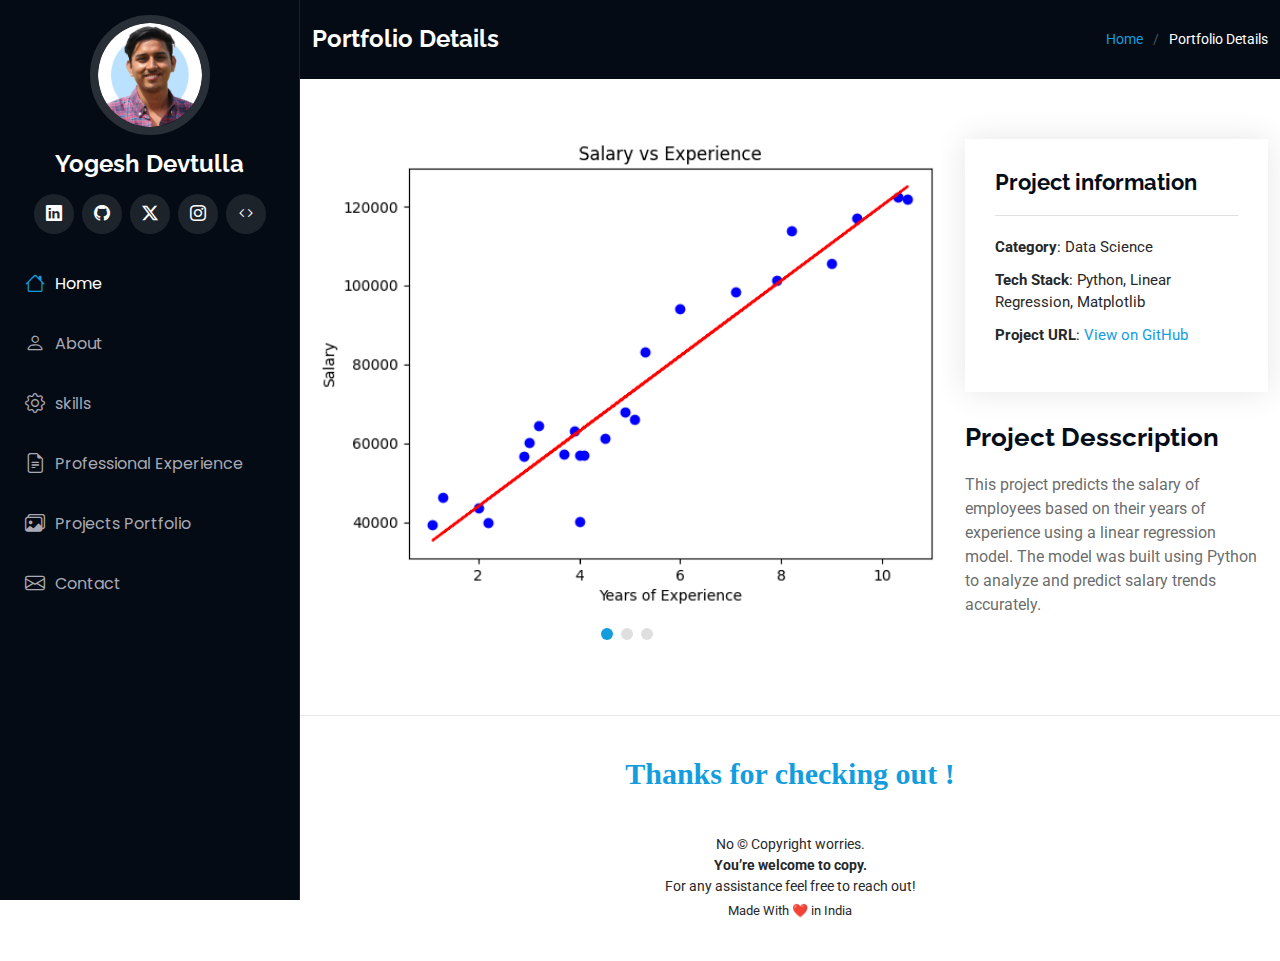
<file: datascience-project2.html>
<!DOCTYPE html>
<html lang="en">

<head>
    <meta charset="utf-8">
    <meta content="width=device-width, initial-scale=1.0" name="viewport">
    <title>Portfolio Details - iPortfolio Bootstrap Template</title>
    <meta content="" name="description">
    <meta content="" name="keywords">

    <!-- Favicons -->
    <link href="assets/img/favicon.png" rel="icon">
    <link href="assets/img/apple-touch-icon.png" rel="apple-touch-icon">

    <!-- Fonts -->
    <link href="https://fonts.googleapis.com" rel="preconnect">
    <link href="https://fonts.gstatic.com" rel="preconnect" crossorigin>
    <link
        href="https://fonts.googleapis.com/css2?family=Roboto:ital,wght@0,100;0,300;0,400;0,500;0,700;0,900;1,100;1,300;1,400;1,500;1,700;1,900&family=Poppins:ital,wght@0,100;0,200;0,300;0,400;0,500;0,600;0,700;0,800;0,900;1,100;1,200;1,300;1,400;1,500;1,600;1,700;1,800;1,900&family=Raleway:ital,wght@0,100;0,200;0,300;0,400;0,500;0,600;0,700;0,800;0,900;1,100;1,200;1,300;1,400;1,500;1,600;1,700;1,800;1,900&display=swap"
        rel="stylesheet">

    <!-- Vendor CSS Files -->
    <link href="assets/vendor/bootstrap/css/bootstrap.min.css" rel="stylesheet">
    <link href="assets/vendor/bootstrap-icons/bootstrap-icons.css" rel="stylesheet">
    <link href="assets/vendor/aos/aos.css" rel="stylesheet">
    <link href="assets/vendor/glightbox/css/glightbox.min.css" rel="stylesheet">
    <link href="assets/vendor/swiper/swiper-bundle.min.css" rel="stylesheet">

    <!-- Main CSS File -->
    <link href="assets/css/main.css" rel="stylesheet">
</head>

<body class="portfolio-details-page">

    <header id="header" class="header dark-background d-flex flex-column">
        <i class="header-toggle d-xl-none bi bi-list"></i>

        <div class="profile-img">
            <img src="assets/img/yogeshnav.png" alt="" class="img-fluid rounded-circle">
        </div>

        <a href="index.html" class="logo d-flex align-items-center justify-content-center">
            <h1 class="sitename">Yogesh Devtulla</h1>
        </a>

        <div class="social-links text-center">
            <a href="https://www.linkedin.com/in/yogesh-devtulla-680205218/" class="linkedin"><i
                    class="bi bi-linkedin"></i></a>
            <a href="https://github.com/yogeshdevtulla" class="github"><i class="bi bi-github"></i></a>
            <a href="https://x.com/yogesh_devtulla" class="twitter"><i class="bi bi-twitter-x"></i></a>
            <a href="https://www.instagram.com/yogeshdevtulla/" class="instagram"><i class="bi bi-instagram"></i></a>
            <a href="https://www.codechef.com/users/yogeshdevtulla" class="codechef"><i class="bi bi-code"></i></a>


        </div>

        <nav id="navmenu" class="navmenu">
            <ul>
                <li><a href="#hero" class="active"><i class="bi bi-house navicon"></i>Home</a></li>
                <li><a href="#about"><i class="bi bi-person navicon"></i> About</a></li>
                <li><a href="#skills"><i class="bi bi-gear navicon"></i> skills</a></li>
                <li><a href="#resume"><i class="bi bi-file-earmark-text navicon"></i> Professional Experience</a></li>
                <li><a href="#portfolio"><i class="bi bi-images navicon"></i> Projects Portfolio</a></li>

                <li><a href="#contact"><i class="bi bi-envelope navicon"></i> Contact</a></li>
            </ul>
        </nav>

    </header>

    <main class="main">

        <!-- Page Title -->
        <div class="page-title dark-background">
            <div class="container d-lg-flex justify-content-between align-items-center">
                <h1 class="mb-2 mb-lg-0">Portfolio Details</h1>
                <nav class="breadcrumbs">
                    <ol>
                        <li><a href="index.html">Home</a></li>
                        <li class="current">Portfolio Details</li>
                    </ol>
                </nav>
            </div>
        </div><!-- End Page Title -->

        <!-- Portfolio Details Section -->
        <section id="portfolio-details" class="portfolio-details section">

            <div class="container" data-aos="fade-up" data-aos-delay="100">

                <div class="row gy-4">

                    <div class="col-lg-8">
                        <div class="portfolio-details-slider swiper init-swiper">

                            <script type="application/json" class="swiper-config">
                {
                  "loop": true,
                  "speed": 600,
                  "autoplay": {
                    "delay": 5000
                  },
                  "slidesPerView": "auto",
                  "pagination": {
                    "el": ".swiper-pagination",
                    "type": "bullets",
                    "clickable": true
                  }
                }
              </script>
                            <div class="swiper-wrapper align-items-center">

                                <div class="swiper-slide">
                                    <img src="assets/img/portfolio/Datascience2.png" alt="">
                                </div>

                                <div class="swiper-slide">
                                    <img src="assets/img/portfolio/Datascience2.2.png" alt="">
                                </div>
                                <div class="swiper-slide">
                                    <img src="assets/img/portfolio/Datascience2.3.png" alt="">
                                </div>


                            </div>
                            <div class="swiper-pagination"></div>
                        </div>
                    </div>

                    <div class="col-lg-4">
                        <div class="portfolio-info" data-aos="fade-up" data-aos-delay="200">
                            <h3>Project information</h3>
                            <ul>
                                <li><strong>Category</strong>: Data Science</li>
                                <!-- <li><strong>Client</strong>: ASU Company</li> -->
                                <li><strong>Tech Stack</strong>: Python, Linear Regression, Matplotlib</li>
                                <li><strong>Project URL</strong>: <a
                                        href="https://github.com/yogeshdevtulla/Salary_Prediction_of_Employee/tree/main">
                                        View on GitHub</a></li>
                            </ul>
                        </div>
                        <div class="portfolio-description" data-aos="fade-up" data-aos-delay="300">
                            <h2>Project Desscription</h2>
                            <p>
                                This project predicts the salary of employees based on their years of experience using a
                                linear regression model. The model was built using Python to analyze
                                and predict salary trends accurately.
                            </p>
                        </div>
                    </div>



                </div>

            </div>

        </section><!-- /Portfolio Details Section -->


    </main>

    <footer id="footer" class="footer position-relative ">
        <h4 class="footer-heading" style="margin-bottom: 42px;font-weight: 800;font-size: 30px;">Thanks for checking out
            !
        </h4>

        <div class="container">
            <div class="copyright text-center ">
                <p>No © <span>Copyright worries.</span> <br><strong class="px-1 sitename">You’re welcome to copy.
                    </strong> <br><span>For any
                        assistance feel free to reach out!</span>
                </p>
            </div>
            <div class="credits">
                Made With ❤️ in India
            </div>
        </div>

    </footer>

    <!-- Scroll Top -->
    <a href="#" id="scroll-top" class="scroll-top d-flex align-items-center justify-content-center"><i
            class="bi bi-arrow-up-short"></i></a>

    <!-- Preloader -->
    <div id="preloader"></div>

    <!-- Vendor JS Files -->
    <script src="assets/vendor/bootstrap/js/bootstrap.bundle.min.js"></script>
    <script src="assets/vendor/php-email-form/validate.js"></script>
    <script src="assets/vendor/aos/aos.js"></script>
    <script src="assets/vendor/typed.js/typed.umd.js"></script>
    <script src="assets/vendor/purecounter/purecounter_vanilla.js"></script>
    <script src="assets/vendor/waypoints/noframework.waypoints.js"></script>
    <script src="assets/vendor/glightbox/js/glightbox.min.js"></script>
    <script src="assets/vendor/imagesloaded/imagesloaded.pkgd.min.js"></script>
    <script src="assets/vendor/isotope-layout/isotope.pkgd.min.js"></script>
    <script src="assets/vendor/swiper/swiper-bundle.min.js"></script>

    <!-- Main JS File -->
    <script src="assets/js/main.js"></script>

</body>

</html>
</file>
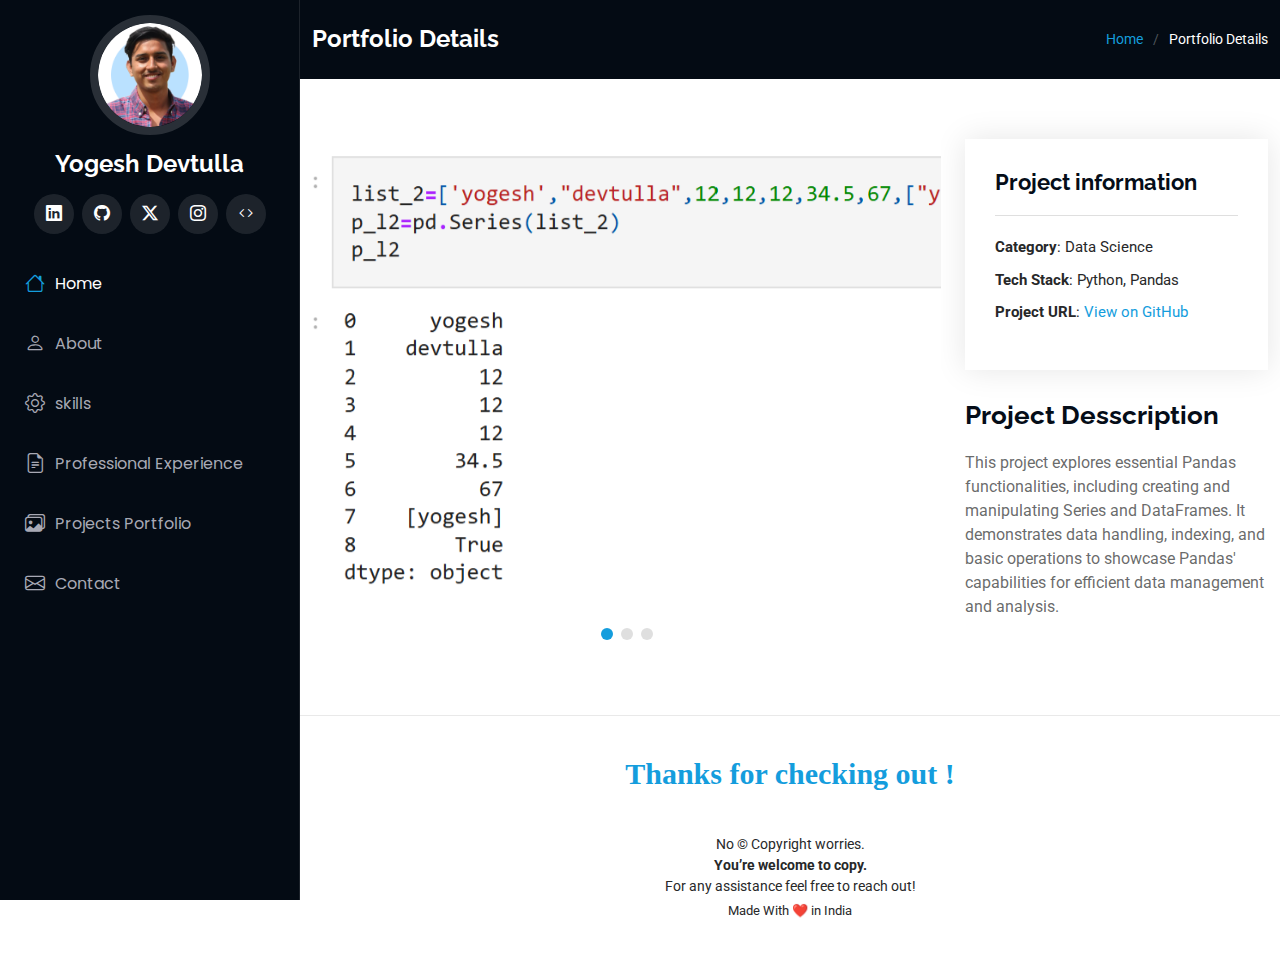
<file: datascience-project3.html>
<!DOCTYPE html>
<html lang="en">

<head>
    <meta charset="utf-8">
    <meta content="width=device-width, initial-scale=1.0" name="viewport">
    <title>Portfolio Details - iPortfolio Bootstrap Template</title>
    <meta content="" name="description">
    <meta content="" name="keywords">

    <!-- Favicons -->
    <link href="assets/img/favicon.png" rel="icon">
    <link href="assets/img/apple-touch-icon.png" rel="apple-touch-icon">

    <!-- Fonts -->
    <link href="https://fonts.googleapis.com" rel="preconnect">
    <link href="https://fonts.gstatic.com" rel="preconnect" crossorigin>
    <link
        href="https://fonts.googleapis.com/css2?family=Roboto:ital,wght@0,100;0,300;0,400;0,500;0,700;0,900;1,100;1,300;1,400;1,500;1,700;1,900&family=Poppins:ital,wght@0,100;0,200;0,300;0,400;0,500;0,600;0,700;0,800;0,900;1,100;1,200;1,300;1,400;1,500;1,600;1,700;1,800;1,900&family=Raleway:ital,wght@0,100;0,200;0,300;0,400;0,500;0,600;0,700;0,800;0,900;1,100;1,200;1,300;1,400;1,500;1,600;1,700;1,800;1,900&display=swap"
        rel="stylesheet">

    <!-- Vendor CSS Files -->
    <link href="assets/vendor/bootstrap/css/bootstrap.min.css" rel="stylesheet">
    <link href="assets/vendor/bootstrap-icons/bootstrap-icons.css" rel="stylesheet">
    <link href="assets/vendor/aos/aos.css" rel="stylesheet">
    <link href="assets/vendor/glightbox/css/glightbox.min.css" rel="stylesheet">
    <link href="assets/vendor/swiper/swiper-bundle.min.css" rel="stylesheet">

    <!-- Main CSS File -->
    <link href="assets/css/main.css" rel="stylesheet">
</head>

<body class="portfolio-details-page">

    <header id="header" class="header dark-background d-flex flex-column">
        <i class="header-toggle d-xl-none bi bi-list"></i>

        <div class="profile-img">
            <img src="assets/img/yogeshnav.png" alt="" class="img-fluid rounded-circle">
        </div>

        <a href="index.html" class="logo d-flex align-items-center justify-content-center">
            <h1 class="sitename">Yogesh Devtulla</h1>
        </a>

        <div class="social-links text-center">
            <a href="https://www.linkedin.com/in/yogesh-devtulla-680205218/" class="linkedin"><i
                    class="bi bi-linkedin"></i></a>
            <a href="https://github.com/yogeshdevtulla" class="github"><i class="bi bi-github"></i></a>
            <a href="https://x.com/yogesh_devtulla" class="twitter"><i class="bi bi-twitter-x"></i></a>
            <a href="https://www.instagram.com/yogeshdevtulla/" class="instagram"><i class="bi bi-instagram"></i></a>
            <a href="https://www.codechef.com/users/yogeshdevtulla" class="codechef"><i class="bi bi-code"></i></a>


        </div>

        <nav id="navmenu" class="navmenu">
            <ul>
                <li><a href="#hero" class="active"><i class="bi bi-house navicon"></i>Home</a></li>
                <li><a href="#about"><i class="bi bi-person navicon"></i> About</a></li>
                <li><a href="#skills"><i class="bi bi-gear navicon"></i> skills</a></li>
                <li><a href="#resume"><i class="bi bi-file-earmark-text navicon"></i> Professional Experience</a></li>
                <li><a href="#portfolio"><i class="bi bi-images navicon"></i> Projects Portfolio</a></li>

                <li><a href="#contact"><i class="bi bi-envelope navicon"></i> Contact</a></li>
            </ul>
        </nav>

    </header>

    <main class="main">

        <!-- Page Title -->
        <div class="page-title dark-background">
            <div class="container d-lg-flex justify-content-between align-items-center">
                <h1 class="mb-2 mb-lg-0">Portfolio Details</h1>
                <nav class="breadcrumbs">
                    <ol>
                        <li><a href="index.html">Home</a></li>
                        <li class="current">Portfolio Details</li>
                    </ol>
                </nav>
            </div>
        </div><!-- End Page Title -->

        <!-- Portfolio Details Section -->
        <section id="portfolio-details" class="portfolio-details section">

            <div class="container" data-aos="fade-up" data-aos-delay="100">

                <div class="row gy-4">

                    <div class="col-lg-8">
                        <div class="portfolio-details-slider swiper init-swiper">

                            <script type="application/json" class="swiper-config">
                {
                  "loop": true,
                  "speed": 600,
                  "autoplay": {
                    "delay": 5000
                  },
                  "slidesPerView": "auto",
                  "pagination": {
                    "el": ".swiper-pagination",
                    "type": "bullets",
                    "clickable": true
                  }
                }
              </script>
                            <!-- *******************paste here ********************-->
                            <div class="swiper-wrapper align-items-center">

                                <div class="swiper-slide">
                                    <img src="assets/img/portfolio/Datascience3.png" alt="">
                                </div>

                                <div class="swiper-slide">
                                    <img src="assets/img/portfolio/Datascience3.1.png" alt="">
                                </div>
                                <div class="swiper-slide">
                                    <img src="assets/img/portfolio/Datascience3.2.png" alt="">
                                </div>
                                <!-- <div class="swiper-slide">
                                    <img src="assets/img/portfolio/php1.2.png" alt="">
                                </div>
                                <div class="swiper-slide">
                                    <img src="assets/img/portfolio/php1.3.png" alt="">
                                </div> -->

                            </div>
                            <div class="swiper-pagination"></div>
                        </div>
                    </div>

                    <div class="col-lg-4">
                        <div class="portfolio-info" data-aos="fade-up" data-aos-delay="200">
                            <h3>Project information</h3>
                            <ul>
                                <li><strong>Category</strong>: Data Science</li>
                                <!-- <li><strong>Client</strong>: ASU Company</li> -->
                                <li><strong>Tech Stack</strong>: Python, Pandas</li>
                                <li><strong>Project URL</strong>: <a
                                        href="https://github.com/yogeshdevtulla/PWSkills_Assignment/blob/main/pandas_asissment.ipynb">
                                        View on GitHub</a></li>
                            </ul>
                        </div>
                        <div class="portfolio-description" data-aos="fade-up" data-aos-delay="300">
                            <h2>Project Desscription</h2>
                            <p>
                                This project explores essential Pandas functionalities, including creating and
                                manipulating Series and DataFrames. It demonstrates data handling, indexing, and basic
                                operations to showcase Pandas' capabilities for efficient data management and analysis.
                            </p>
                        </div>
                    </div>



                </div>

            </div>

        </section><!-- /Portfolio Details Section -->


    </main>

    <footer id="footer" class="footer position-relative ">
        <h4 class="footer-heading" style="margin-bottom: 42px;font-weight: 800;font-size: 30px;">Thanks for checking out
            !
        </h4>

        <div class="container">
            <div class="copyright text-center ">
                <p>No © <span>Copyright worries.</span> <br><strong class="px-1 sitename">You’re welcome to copy.
                    </strong> <br><span>For any
                        assistance feel free to reach out!</span>
                </p>
            </div>
            <div class="credits">
                Made With ❤️ in India
            </div>
        </div>

    </footer>

    <!-- Scroll Top -->
    <a href="#" id="scroll-top" class="scroll-top d-flex align-items-center justify-content-center"><i
            class="bi bi-arrow-up-short"></i></a>

    <!-- Preloader -->
    <div id="preloader"></div>

    <!-- Vendor JS Files -->
    <script src="assets/vendor/bootstrap/js/bootstrap.bundle.min.js"></script>
    <script src="assets/vendor/php-email-form/validate.js"></script>
    <script src="assets/vendor/aos/aos.js"></script>
    <script src="assets/vendor/typed.js/typed.umd.js"></script>
    <script src="assets/vendor/purecounter/purecounter_vanilla.js"></script>
    <script src="assets/vendor/waypoints/noframework.waypoints.js"></script>
    <script src="assets/vendor/glightbox/js/glightbox.min.js"></script>
    <script src="assets/vendor/imagesloaded/imagesloaded.pkgd.min.js"></script>
    <script src="assets/vendor/isotope-layout/isotope.pkgd.min.js"></script>
    <script src="assets/vendor/swiper/swiper-bundle.min.js"></script>

    <!-- Main JS File -->
    <script src="assets/js/main.js"></script>

</body>

</html>
</file>
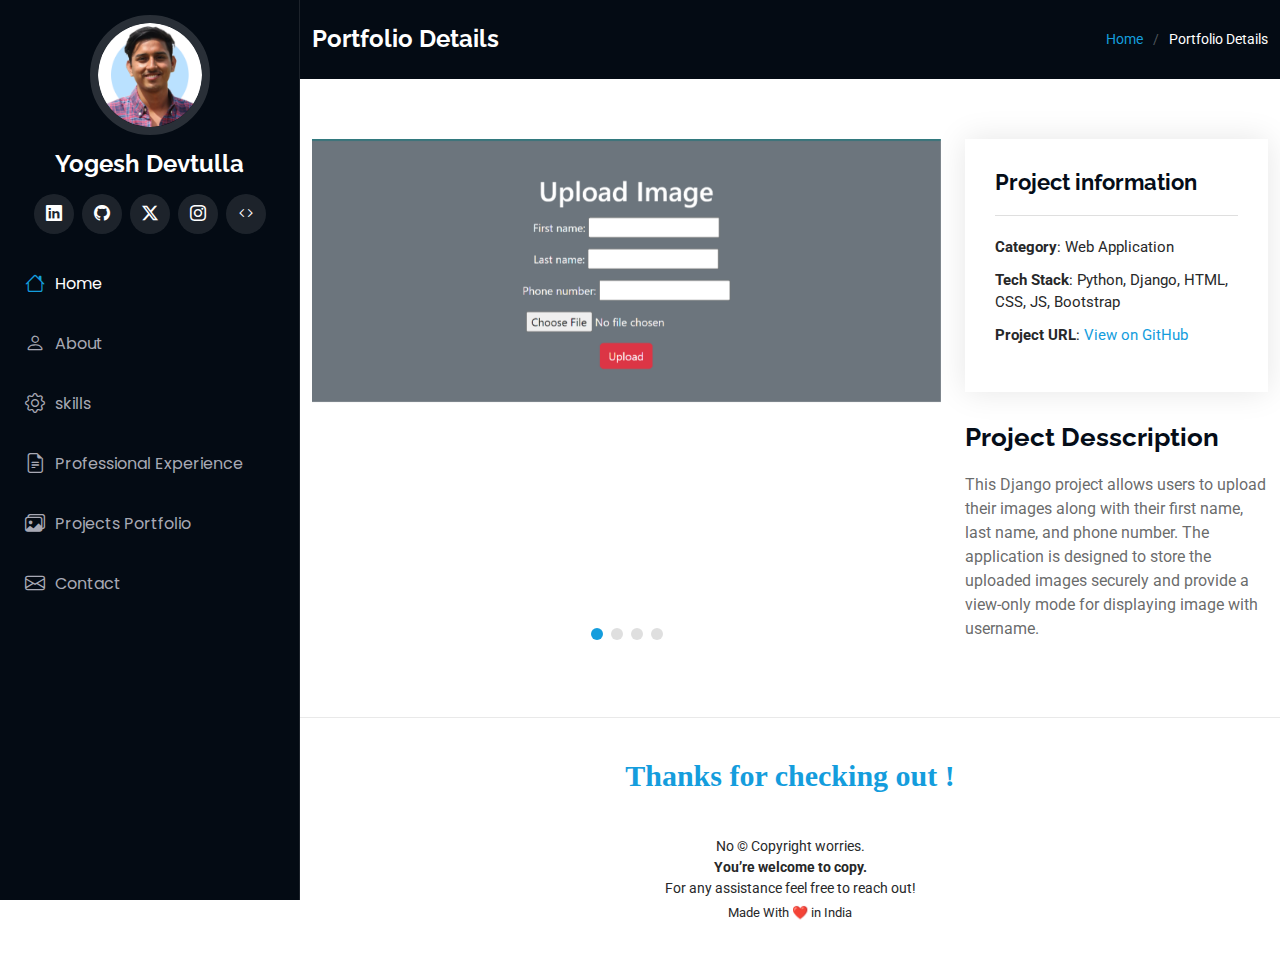
<file: django-project1.html>
<!DOCTYPE html>
<html lang="en">

<head>
    <meta charset="utf-8">
    <meta content="width=device-width, initial-scale=1.0" name="viewport">
    <title>Portfolio Details - iPortfolio Bootstrap Template</title>
    <meta content="" name="description">
    <meta content="" name="keywords">

    <!-- Favicons -->
    <link href="assets/img/favicon.png" rel="icon">
    <link href="assets/img/apple-touch-icon.png" rel="apple-touch-icon">

    <!-- Fonts -->
    <link href="https://fonts.googleapis.com" rel="preconnect">
    <link href="https://fonts.gstatic.com" rel="preconnect" crossorigin>
    <link
        href="https://fonts.googleapis.com/css2?family=Roboto:ital,wght@0,100;0,300;0,400;0,500;0,700;0,900;1,100;1,300;1,400;1,500;1,700;1,900&family=Poppins:ital,wght@0,100;0,200;0,300;0,400;0,500;0,600;0,700;0,800;0,900;1,100;1,200;1,300;1,400;1,500;1,600;1,700;1,800;1,900&family=Raleway:ital,wght@0,100;0,200;0,300;0,400;0,500;0,600;0,700;0,800;0,900;1,100;1,200;1,300;1,400;1,500;1,600;1,700;1,800;1,900&display=swap"
        rel="stylesheet">

    <!-- Vendor CSS Files -->
    <link href="assets/vendor/bootstrap/css/bootstrap.min.css" rel="stylesheet">
    <link href="assets/vendor/bootstrap-icons/bootstrap-icons.css" rel="stylesheet">
    <link href="assets/vendor/aos/aos.css" rel="stylesheet">
    <link href="assets/vendor/glightbox/css/glightbox.min.css" rel="stylesheet">
    <link href="assets/vendor/swiper/swiper-bundle.min.css" rel="stylesheet">

    <!-- Main CSS File -->
    <link href="assets/css/main.css" rel="stylesheet">
</head>

<body class="portfolio-details-page">

    <header id="header" class="header dark-background d-flex flex-column">
        <i class="header-toggle d-xl-none bi bi-list"></i>

        <div class="profile-img">
            <img src="assets/img/yogeshnav.png" alt="" class="img-fluid rounded-circle">
        </div>

        <a href="index.html" class="logo d-flex align-items-center justify-content-center">
            <h1 class="sitename">Yogesh Devtulla</h1>
        </a>

        <div class="social-links text-center">
            <a href="https://www.linkedin.com/in/yogesh-devtulla-680205218/" class="linkedin"><i
                    class="bi bi-linkedin"></i></a>
            <a href="https://github.com/yogeshdevtulla" class="github"><i class="bi bi-github"></i></a>
            <a href="https://x.com/yogesh_devtulla" class="twitter"><i class="bi bi-twitter-x"></i></a>
            <a href="https://www.instagram.com/yogeshdevtulla/" class="instagram"><i class="bi bi-instagram"></i></a>
            <a href="https://www.codechef.com/users/yogeshdevtulla" class="codechef"><i class="bi bi-code"></i></a>


        </div>

        <nav id="navmenu" class="navmenu">
            <ul>
                <li><a href="#hero" class="active"><i class="bi bi-house navicon"></i>Home</a></li>
                <li><a href="#about"><i class="bi bi-person navicon"></i> About</a></li>
                <li><a href="#skills"><i class="bi bi-gear navicon"></i> skills</a></li>
                <li><a href="#resume"><i class="bi bi-file-earmark-text navicon"></i> Professional Experience</a></li>
                <li><a href="#portfolio"><i class="bi bi-images navicon"></i> Projects Portfolio</a></li>

                <li><a href="#contact"><i class="bi bi-envelope navicon"></i> Contact</a></li>
            </ul>
        </nav>

    </header>

    <main class="main">

        <!-- Page Title -->
        <div class="page-title dark-background">
            <div class="container d-lg-flex justify-content-between align-items-center">
                <h1 class="mb-2 mb-lg-0">Portfolio Details</h1>
                <nav class="breadcrumbs">
                    <ol>
                        <li><a href="index.html">Home</a></li>
                        <li class="current">Portfolio Details</li>
                    </ol>
                </nav>
            </div>
        </div><!-- End Page Title -->

        <!-- Portfolio Details Section -->
        <section id="portfolio-details" class="portfolio-details section">

            <div class="container" data-aos="fade-up" data-aos-delay="100">

                <div class="row gy-4">

                    <div class="col-lg-8">
                        <div class="portfolio-details-slider swiper init-swiper">

                            <script type="application/json" class="swiper-config">
                {
                  "loop": true,
                  "speed": 600,
                  "autoplay": {
                    "delay": 5000
                  },
                  "slidesPerView": "auto",
                  "pagination": {
                    "el": ".swiper-pagination",
                    "type": "bullets",
                    "clickable": true
                  }
                }
              </script>
                            <!-- *******************paste here ********************-->
                            <div class="swiper-wrapper align-items-center">

                                <div class="swiper-slide">
                                    <img src="assets/img/portfolio/Django1.png" alt="">
                                </div>
                                <div class="swiper-slide">
                                    <img src="assets/img/portfolio/Django1.1.png" alt="">
                                </div>

                                <div class="swiper-slide">
                                    <img src="assets/img/portfolio/Django1.2.png" alt="">
                                </div>
                                <div class="swiper-slide">
                                    <img src="assets/img/portfolio/Django1.3.png" alt="">
                                </div>
                                <!-- <div class="swiper-slide">
                                    <img src="assets/img/portfolio/Datascience3.2.png" alt="">
                                </div> -->
                                <!-- <div class="swiper-slide">
                                    <img src="assets/img/portfolio/php1.2.png" alt="">
                                </div>
                                <div class="swiper-slide">
                                    <img src="assets/img/portfolio/php1.3.png" alt="">
                                </div> -->

                            </div>
                            <div class="swiper-pagination"></div>
                        </div>
                    </div>

                    <div class="col-lg-4">
                        <div class="portfolio-info" data-aos="fade-up" data-aos-delay="200">
                            <h3>Project information</h3>
                            <ul>
                                <li><strong>Category</strong>: Web Application</li>
                                <!-- <li><strong>Client</strong>: ASU Company</li> -->
                                <li><strong>Tech Stack</strong>: Python, Django, HTML, CSS, JS, Bootstrap</li>
                                <li><strong>Project URL</strong>: <a
                                        href="https://github.com/yogeshdevtulla/Image_uploader">
                                        View on GitHub</a></li>
                            </ul>
                        </div>
                        <div class="portfolio-description" data-aos="fade-up" data-aos-delay="300">
                            <h2>Project Desscription</h2>
                            <p>
                                This Django project allows users to upload their images along with their first name,
                                last name, and phone number. The application is designed to store the uploaded images
                                securely and provide a view-only mode for displaying image with username.
                            </p>
                        </div>
                    </div>



                </div>

            </div>

        </section><!-- /Portfolio Details Section -->


    </main>

    <footer id="footer" class="footer position-relative ">
        <h4 class="footer-heading" style="margin-bottom: 42px;font-weight: 800;font-size: 30px;">Thanks for checking out
            !
        </h4>

        <div class="container">
            <div class="copyright text-center ">
                <p>No © <span>Copyright worries.</span> <br><strong class="px-1 sitename">You’re welcome to copy.
                    </strong> <br><span>For any
                        assistance feel free to reach out!</span>
                </p>
            </div>
            <div class="credits">
                Made With ❤️ in India
            </div>
        </div>

    </footer>

    <!-- Scroll Top -->
    <a href="#" id="scroll-top" class="scroll-top d-flex align-items-center justify-content-center"><i
            class="bi bi-arrow-up-short"></i></a>

    <!-- Preloader -->
    <div id="preloader"></div>

    <!-- Vendor JS Files -->
    <script src="assets/vendor/bootstrap/js/bootstrap.bundle.min.js"></script>
    <script src="assets/vendor/php-email-form/validate.js"></script>
    <script src="assets/vendor/aos/aos.js"></script>
    <script src="assets/vendor/typed.js/typed.umd.js"></script>
    <script src="assets/vendor/purecounter/purecounter_vanilla.js"></script>
    <script src="assets/vendor/waypoints/noframework.waypoints.js"></script>
    <script src="assets/vendor/glightbox/js/glightbox.min.js"></script>
    <script src="assets/vendor/imagesloaded/imagesloaded.pkgd.min.js"></script>
    <script src="assets/vendor/isotope-layout/isotope.pkgd.min.js"></script>
    <script src="assets/vendor/swiper/swiper-bundle.min.js"></script>

    <!-- Main JS File -->
    <script src="assets/js/main.js"></script>

</body>

</html>
</file>
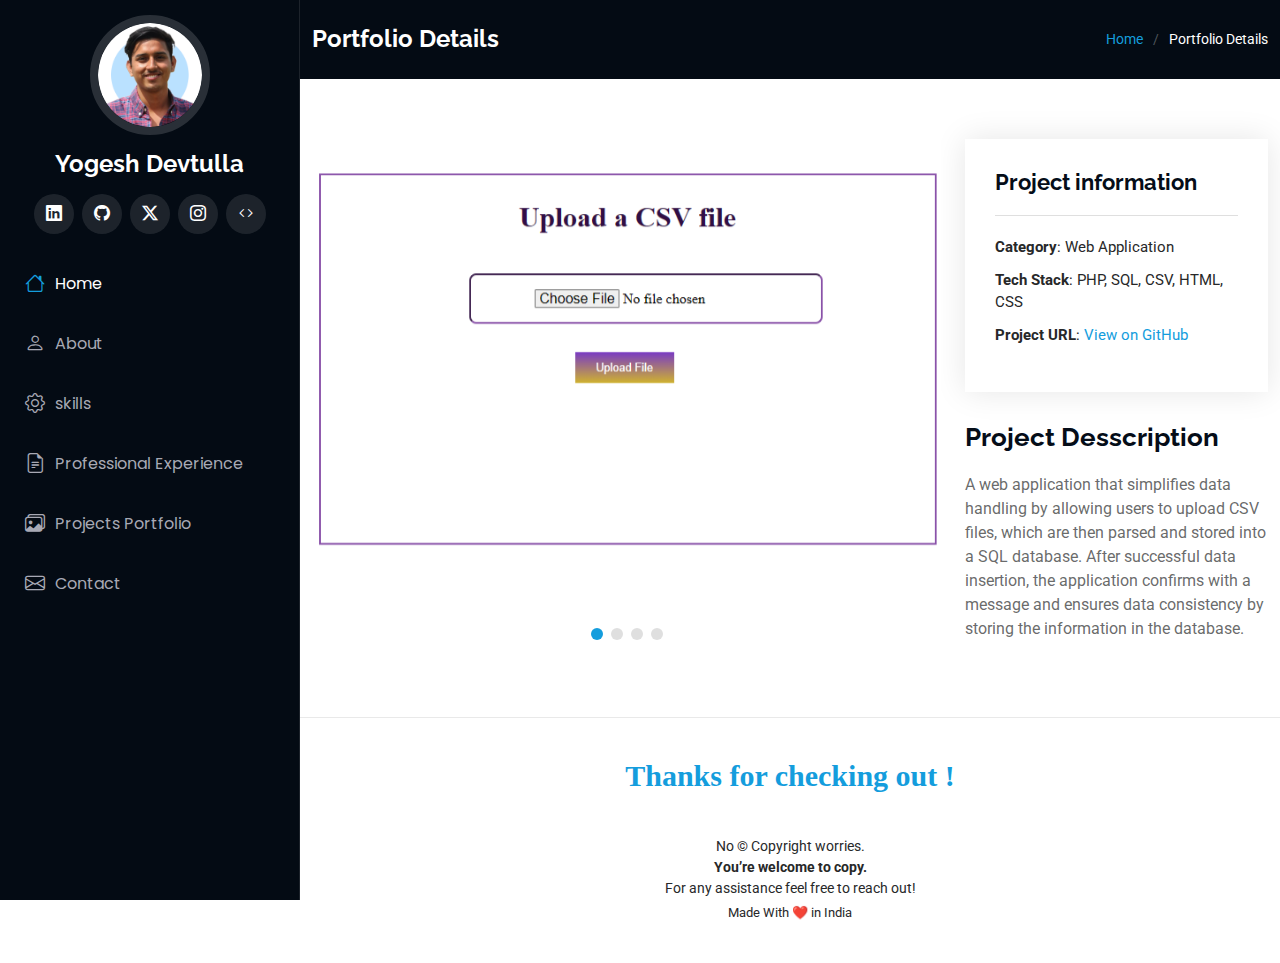
<file: PHP-project1.html>
<!DOCTYPE html>
<html lang="en">

<head>
    <meta charset="utf-8">
    <meta content="width=device-width, initial-scale=1.0" name="viewport">
    <title>Portfolio Details - iPortfolio Bootstrap Template</title>
    <meta content="" name="description">
    <meta content="" name="keywords">

    <!-- Favicons -->
    <link href="assets/img/favicon.png" rel="icon">
    <link href="assets/img/apple-touch-icon.png" rel="apple-touch-icon">

    <!-- Fonts -->
    <link href="https://fonts.googleapis.com" rel="preconnect">
    <link href="https://fonts.gstatic.com" rel="preconnect" crossorigin>
    <link
        href="https://fonts.googleapis.com/css2?family=Roboto:ital,wght@0,100;0,300;0,400;0,500;0,700;0,900;1,100;1,300;1,400;1,500;1,700;1,900&family=Poppins:ital,wght@0,100;0,200;0,300;0,400;0,500;0,600;0,700;0,800;0,900;1,100;1,200;1,300;1,400;1,500;1,600;1,700;1,800;1,900&family=Raleway:ital,wght@0,100;0,200;0,300;0,400;0,500;0,600;0,700;0,800;0,900;1,100;1,200;1,300;1,400;1,500;1,600;1,700;1,800;1,900&display=swap"
        rel="stylesheet">

    <!-- Vendor CSS Files -->
    <link href="assets/vendor/bootstrap/css/bootstrap.min.css" rel="stylesheet">
    <link href="assets/vendor/bootstrap-icons/bootstrap-icons.css" rel="stylesheet">
    <link href="assets/vendor/aos/aos.css" rel="stylesheet">
    <link href="assets/vendor/glightbox/css/glightbox.min.css" rel="stylesheet">
    <link href="assets/vendor/swiper/swiper-bundle.min.css" rel="stylesheet">

    <!-- Main CSS File -->
    <link href="assets/css/main.css" rel="stylesheet">
</head>

<body class="portfolio-details-page">

    <header id="header" class="header dark-background d-flex flex-column">
        <i class="header-toggle d-xl-none bi bi-list"></i>

        <div class="profile-img">
            <img src="assets/img/yogeshnav.png" alt="" class="img-fluid rounded-circle">
        </div>

        <a href="index.html" class="logo d-flex align-items-center justify-content-center">
            <h1 class="sitename">Yogesh Devtulla</h1>
        </a>

        <div class="social-links text-center">
            <a href="https://www.linkedin.com/in/yogesh-devtulla-680205218/" class="linkedin"><i
                    class="bi bi-linkedin"></i></a>
            <a href="https://github.com/yogeshdevtulla" class="github"><i class="bi bi-github"></i></a>
            <a href="https://x.com/yogesh_devtulla" class="twitter"><i class="bi bi-twitter-x"></i></a>
            <a href="https://www.instagram.com/yogeshdevtulla/" class="instagram"><i class="bi bi-instagram"></i></a>
            <a href="https://www.codechef.com/users/yogeshdevtulla" class="codechef"><i class="bi bi-code"></i></a>


        </div>

        <nav id="navmenu" class="navmenu">
            <ul>
                <li><a href="#hero" class="active"><i class="bi bi-house navicon"></i>Home</a></li>
                <li><a href="#about"><i class="bi bi-person navicon"></i> About</a></li>
                <li><a href="#skills"><i class="bi bi-gear navicon"></i> skills</a></li>
                <li><a href="#resume"><i class="bi bi-file-earmark-text navicon"></i> Professional Experience</a></li>
                <li><a href="#portfolio"><i class="bi bi-images navicon"></i> Projects Portfolio</a></li>

                <li><a href="#contact"><i class="bi bi-envelope navicon"></i> Contact</a></li>
            </ul>
        </nav>

    </header>

    <main class="main">

        <!-- Page Title -->
        <div class="page-title dark-background">
            <div class="container d-lg-flex justify-content-between align-items-center">
                <h1 class="mb-2 mb-lg-0">Portfolio Details</h1>
                <nav class="breadcrumbs">
                    <ol>
                        <li><a href="index.html">Home</a></li>
                        <li class="current">Portfolio Details</li>
                    </ol>
                </nav>
            </div>
        </div><!-- End Page Title -->

        <!-- Portfolio Details Section -->
        <section id="portfolio-details" class="portfolio-details section">

            <div class="container" data-aos="fade-up" data-aos-delay="100">

                <div class="row gy-4">

                    <div class="col-lg-8">
                        <div class="portfolio-details-slider swiper init-swiper">

                            <script type="application/json" class="swiper-config">
                {
                  "loop": true,
                  "speed": 600,
                  "autoplay": {
                    "delay": 5000
                  },
                  "slidesPerView": "auto",
                  "pagination": {
                    "el": ".swiper-pagination",
                    "type": "bullets",
                    "clickable": true
                  }
                }
              </script>
                            <!-- *******************paste here ********************-->
                            <div class="swiper-wrapper align-items-center">

                                <div class="swiper-slide">
                                    <img src="assets/img/portfolio/PHP1.png" alt="">
                                </div>

                                <div class="swiper-slide">
                                    <img src="assets/img/portfolio/php1.1.png" alt="">
                                </div>
                                <div class="swiper-slide">
                                    <img src="assets/img/portfolio/php1.2.png" alt="">
                                </div>
                                <div class="swiper-slide">
                                    <img src="assets/img/portfolio/php1.3.png" alt="">
                                </div>

                            </div>
                            <div class="swiper-pagination"></div>
                        </div>
                    </div>

                    <div class="col-lg-4">
                        <div class="portfolio-info" data-aos="fade-up" data-aos-delay="200">
                            <h3>Project information</h3>
                            <ul>
                                <li><strong>Category</strong>: Web Application</li>
                                <!-- <li><strong>Client</strong>: ASU Company</li> -->
                                <li><strong>Tech Stack</strong>: PHP, SQL, CSV, HTML, CSS</li>
                                <li><strong>Project URL</strong>: <a
                                        href="https://github.com/yogeshdevtulla/CSV_Upload_PHP_Form?tab=readme-ov-file">
                                        View on GitHub</a></li>
                            </ul>
                        </div>
                        <div class="portfolio-description" data-aos="fade-up" data-aos-delay="300">
                            <h2>Project Desscription</h2>
                            <p>
                                A web application that simplifies data handling by allowing users to upload CSV files,
                                which are then parsed and stored into a SQL database. After successful data insertion,
                                the application confirms with a message and ensures data consistency by storing the
                                information in the database.
                            </p>
                        </div>
                    </div>


                </div>

            </div>

        </section><!-- /Portfolio Details Section -->


    </main>

    <footer id="footer" class="footer position-relative ">
        <h4 class="footer-heading" style="margin-bottom: 42px;font-weight: 800;font-size: 30px;">Thanks for checking out
            !
        </h4>

        <div class="container">
            <div class="copyright text-center ">
                <p>No © <span>Copyright worries.</span> <br><strong class="px-1 sitename">You’re welcome to copy.
                    </strong> <br><span>For any
                        assistance feel free to reach out!</span>
                </p>
            </div>
            <div class="credits">
                Made With ❤️ in India
            </div>
        </div>

    </footer>

    <!-- Scroll Top -->
    <a href="#" id="scroll-top" class="scroll-top d-flex align-items-center justify-content-center"><i
            class="bi bi-arrow-up-short"></i></a>

    <!-- Preloader -->
    <div id="preloader"></div>

    <!-- Vendor JS Files -->
    <script src="assets/vendor/bootstrap/js/bootstrap.bundle.min.js"></script>
    <script src="assets/vendor/php-email-form/validate.js"></script>
    <script src="assets/vendor/aos/aos.js"></script>
    <script src="assets/vendor/typed.js/typed.umd.js"></script>
    <script src="assets/vendor/purecounter/purecounter_vanilla.js"></script>
    <script src="assets/vendor/waypoints/noframework.waypoints.js"></script>
    <script src="assets/vendor/glightbox/js/glightbox.min.js"></script>
    <script src="assets/vendor/imagesloaded/imagesloaded.pkgd.min.js"></script>
    <script src="assets/vendor/isotope-layout/isotope.pkgd.min.js"></script>
    <script src="assets/vendor/swiper/swiper-bundle.min.js"></script>

    <!-- Main JS File -->
    <script src="assets/js/main.js"></script>

</body>

</html>
</file>
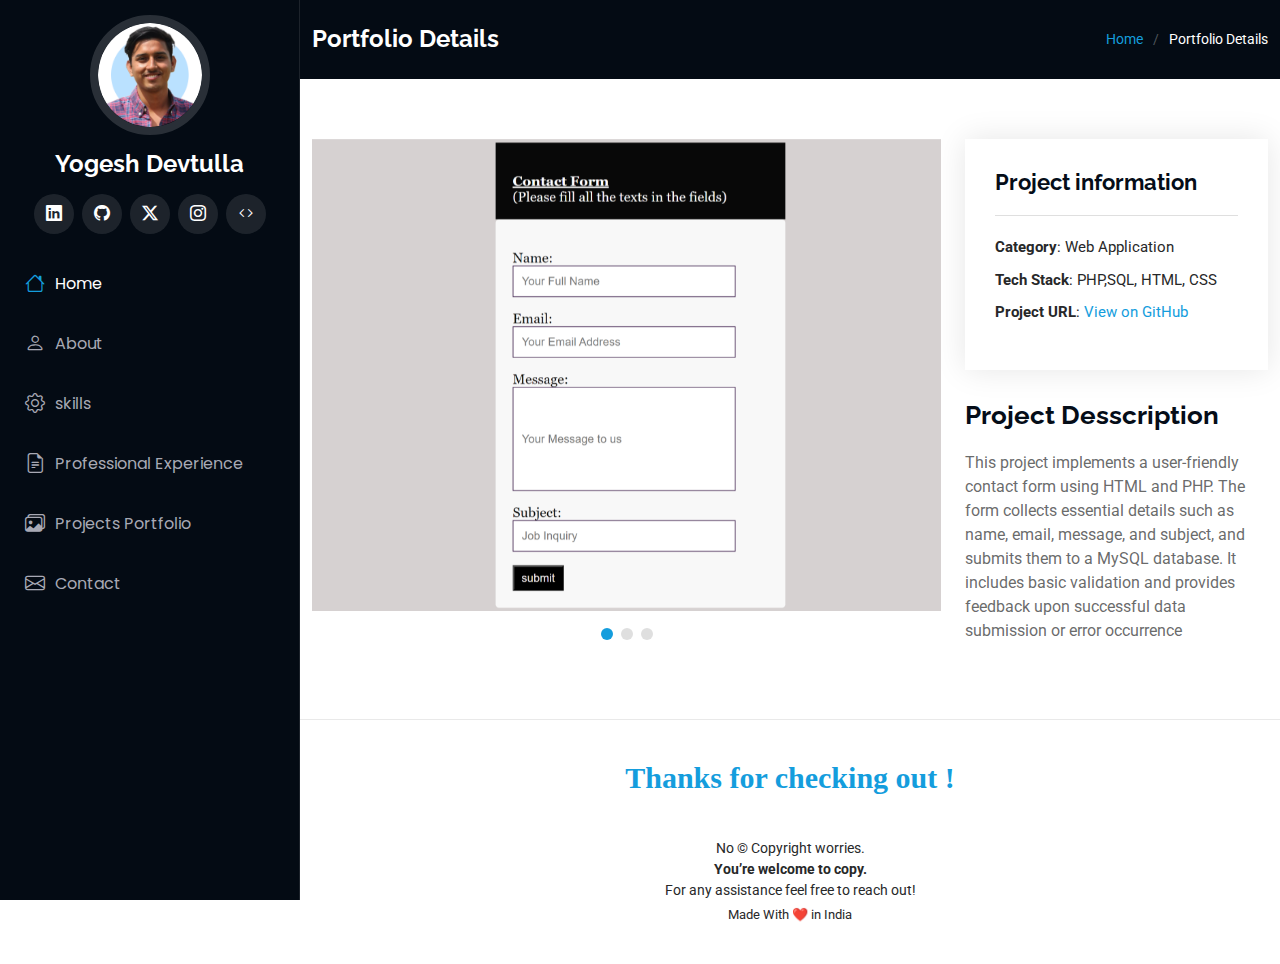
<file: Php-project2.html>
<!DOCTYPE html>
<html lang="en">

<head>
    <meta charset="utf-8">
    <meta content="width=device-width, initial-scale=1.0" name="viewport">
    <title>Portfolio Details - iPortfolio Bootstrap Template</title>
    <meta content="" name="description">
    <meta content="" name="keywords">

    <!-- Favicons -->
    <link href="assets/img/favicon.png" rel="icon">
    <link href="assets/img/apple-touch-icon.png" rel="apple-touch-icon">

    <!-- Fonts -->
    <link href="https://fonts.googleapis.com" rel="preconnect">
    <link href="https://fonts.gstatic.com" rel="preconnect" crossorigin>
    <link
        href="https://fonts.googleapis.com/css2?family=Roboto:ital,wght@0,100;0,300;0,400;0,500;0,700;0,900;1,100;1,300;1,400;1,500;1,700;1,900&family=Poppins:ital,wght@0,100;0,200;0,300;0,400;0,500;0,600;0,700;0,800;0,900;1,100;1,200;1,300;1,400;1,500;1,600;1,700;1,800;1,900&family=Raleway:ital,wght@0,100;0,200;0,300;0,400;0,500;0,600;0,700;0,800;0,900;1,100;1,200;1,300;1,400;1,500;1,600;1,700;1,800;1,900&display=swap"
        rel="stylesheet">

    <!-- Vendor CSS Files -->
    <link href="assets/vendor/bootstrap/css/bootstrap.min.css" rel="stylesheet">
    <link href="assets/vendor/bootstrap-icons/bootstrap-icons.css" rel="stylesheet">
    <link href="assets/vendor/aos/aos.css" rel="stylesheet">
    <link href="assets/vendor/glightbox/css/glightbox.min.css" rel="stylesheet">
    <link href="assets/vendor/swiper/swiper-bundle.min.css" rel="stylesheet">

    <!-- Main CSS File -->
    <link href="assets/css/main.css" rel="stylesheet">
</head>

<body class="portfolio-details-page">

    <header id="header" class="header dark-background d-flex flex-column">
        <i class="header-toggle d-xl-none bi bi-list"></i>

        <div class="profile-img">
            <img src="assets/img/yogeshnav.png" alt="" class="img-fluid rounded-circle">
        </div>

        <a href="index.html" class="logo d-flex align-items-center justify-content-center">
            <h1 class="sitename">Yogesh Devtulla</h1>
        </a>

        <div class="social-links text-center">
            <a href="https://www.linkedin.com/in/yogesh-devtulla-680205218/" class="linkedin"><i
                    class="bi bi-linkedin"></i></a>
            <a href="https://github.com/yogeshdevtulla" class="github"><i class="bi bi-github"></i></a>
            <a href="https://x.com/yogesh_devtulla" class="twitter"><i class="bi bi-twitter-x"></i></a>
            <a href="https://www.instagram.com/yogeshdevtulla/" class="instagram"><i class="bi bi-instagram"></i></a>
            <a href="https://www.codechef.com/users/yogeshdevtulla" class="codechef"><i class="bi bi-code"></i></a>


        </div>

        <nav id="navmenu" class="navmenu">
            <ul>
                <li><a href="#hero" class="active"><i class="bi bi-house navicon"></i>Home</a></li>
                <li><a href="#about"><i class="bi bi-person navicon"></i> About</a></li>
                <li><a href="#skills"><i class="bi bi-gear navicon"></i> skills</a></li>
                <li><a href="#resume"><i class="bi bi-file-earmark-text navicon"></i> Professional Experience</a></li>
                <li><a href="#portfolio"><i class="bi bi-images navicon"></i> Projects Portfolio</a></li>

                <li><a href="#contact"><i class="bi bi-envelope navicon"></i> Contact</a></li>
            </ul>
        </nav>

    </header>

    <main class="main">

        <!-- Page Title -->
        <div class="page-title dark-background">
            <div class="container d-lg-flex justify-content-between align-items-center">
                <h1 class="mb-2 mb-lg-0">Portfolio Details</h1>
                <nav class="breadcrumbs">
                    <ol>
                        <li><a href="index.html">Home</a></li>
                        <li class="current">Portfolio Details</li>
                    </ol>
                </nav>
            </div>
        </div><!-- End Page Title -->

        <!-- Portfolio Details Section -->
        <section id="portfolio-details" class="portfolio-details section">

            <div class="container" data-aos="fade-up" data-aos-delay="100">

                <div class="row gy-4">

                    <div class="col-lg-8">
                        <div class="portfolio-details-slider swiper init-swiper">

                            <script type="application/json" class="swiper-config">
                {
                  "loop": true,
                  "speed": 600,
                  "autoplay": {
                    "delay": 5000
                  },
                  "slidesPerView": "auto",
                  "pagination": {
                    "el": ".swiper-pagination",
                    "type": "bullets",
                    "clickable": true
                  }
                }
              </script>
                            <!-- *******************paste here ********************-->
                            <div class="swiper-wrapper align-items-center">

                                <div class="swiper-slide">
                                    <img src="assets/img/portfolio/php2.png" alt="">
                                </div>

                                <div class="swiper-slide">
                                    <img src="assets/img/portfolio/Php2.2.png" alt="">
                                </div>
                                <div class="swiper-slide">
                                    <img src="assets/img/portfolio/php2.3.png" alt="">
                                </div>
                                <!-- <div class="swiper-slide">
                                    <img src="assets/img/portfolio/Datascience3.2.png" alt="">
                                </div> -->
                                <!-- <div class="swiper-slide">
                                    <img src="assets/img/portfolio/php1.2.png" alt="">
                                </div>
                                <div class="swiper-slide">
                                    <img src="assets/img/portfolio/php1.3.png" alt="">
                                </div> -->

                            </div>
                            <div class="swiper-pagination"></div>
                        </div>
                    </div>

                    <div class="col-lg-4">
                        <div class="portfolio-info" data-aos="fade-up" data-aos-delay="200">
                            <h3>Project information</h3>
                            <ul>
                                <li><strong>Category</strong>: Web Application</li>
                                <!-- <li><strong>Client</strong>: ASU Company</li> -->
                                <li><strong>Tech Stack</strong>: PHP,SQL, HTML, CSS</li>
                                <li><strong>Project URL</strong>: <a
                                        href="https://github.com/yogeshdevtulla/Enquiry_Page_using_PHP">
                                        View on GitHub</a></li>
                            </ul>
                        </div>
                        <div class="portfolio-description" data-aos="fade-up" data-aos-delay="300">
                            <h2>Project Desscription</h2>
                            <p>
                                This project implements a user-friendly contact form using HTML and PHP. The form
                                collects essential details such as name, email, message, and subject, and submits them
                                to a MySQL database. It includes basic validation and provides feedback upon successful
                                data submission or error occurrence
                            </p>
                        </div>
                    </div>




                </div>

            </div>

        </section><!-- /Portfolio Details Section -->


    </main>

    <footer id="footer" class="footer position-relative ">
        <h4 class="footer-heading" style="margin-bottom: 42px;font-weight: 800;font-size: 30px;">Thanks for checking out
            !
        </h4>

        <div class="container">
            <div class="copyright text-center ">
                <p>No © <span>Copyright worries.</span> <br><strong class="px-1 sitename">You’re welcome to copy.
                    </strong> <br><span>For any
                        assistance feel free to reach out!</span>
                </p>
            </div>
            <div class="credits">
                Made With ❤️ in India
            </div>
        </div>

    </footer>

    <!-- Scroll Top -->
    <a href="#" id="scroll-top" class="scroll-top d-flex align-items-center justify-content-center"><i
            class="bi bi-arrow-up-short"></i></a>

    <!-- Preloader -->
    <div id="preloader"></div>

    <!-- Vendor JS Files -->
    <script src="assets/vendor/bootstrap/js/bootstrap.bundle.min.js"></script>
    <script src="assets/vendor/php-email-form/validate.js"></script>
    <script src="assets/vendor/aos/aos.js"></script>
    <script src="assets/vendor/typed.js/typed.umd.js"></script>
    <script src="assets/vendor/purecounter/purecounter_vanilla.js"></script>
    <script src="assets/vendor/waypoints/noframework.waypoints.js"></script>
    <script src="assets/vendor/glightbox/js/glightbox.min.js"></script>
    <script src="assets/vendor/imagesloaded/imagesloaded.pkgd.min.js"></script>
    <script src="assets/vendor/isotope-layout/isotope.pkgd.min.js"></script>
    <script src="assets/vendor/swiper/swiper-bundle.min.js"></script>

    <!-- Main JS File -->
    <script src="assets/js/main.js"></script>

</body>

</html>
</file>
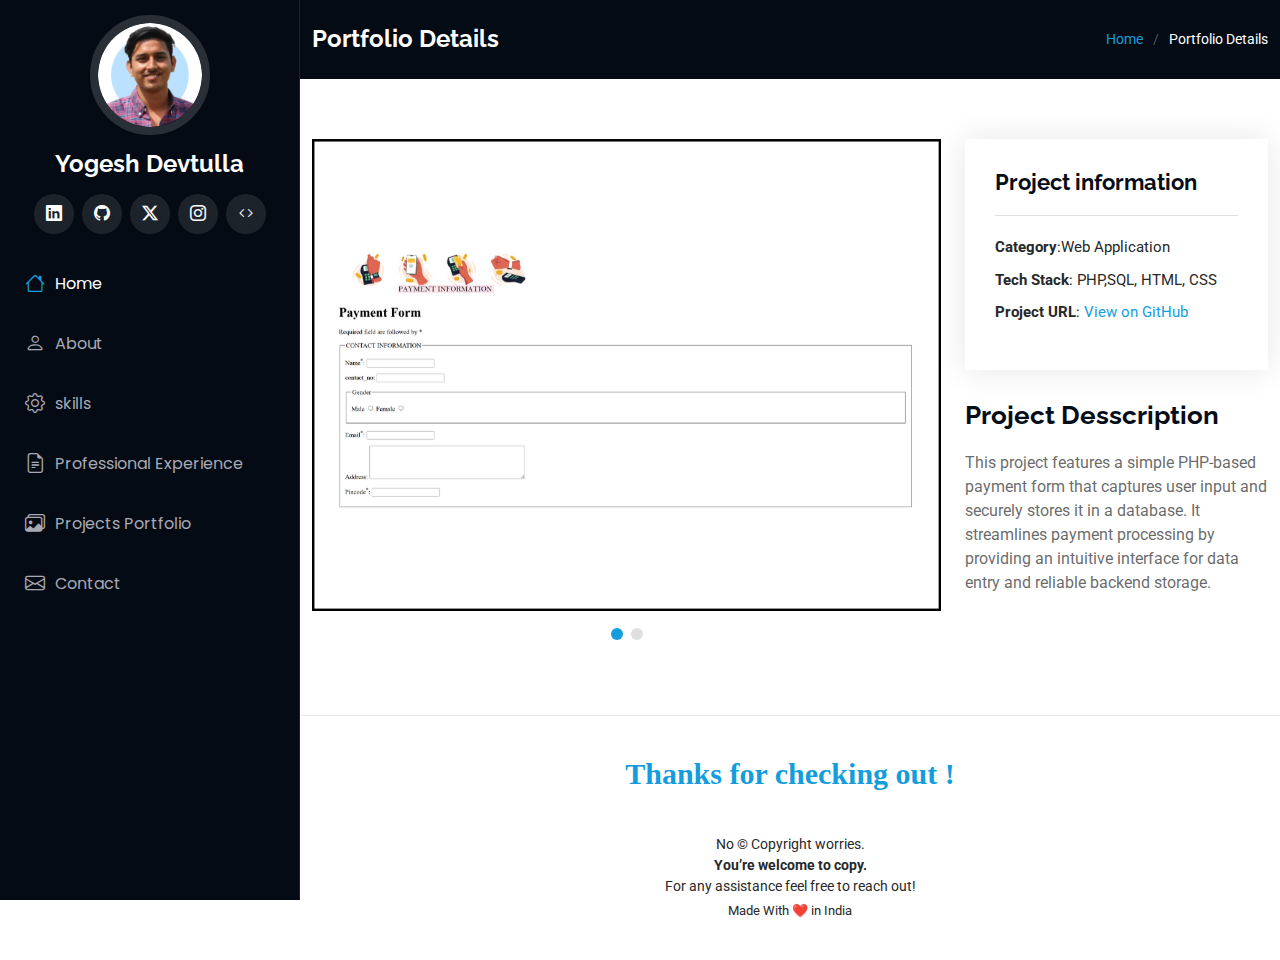
<file: PHP-Project3.html>
<!DOCTYPE html>
<html lang="en">

<head>
    <meta charset="utf-8">
    <meta content="width=device-width, initial-scale=1.0" name="viewport">
    <title>Portfolio Details - iPortfolio Bootstrap Template</title>
    <meta content="" name="description">
    <meta content="" name="keywords">

    <!-- Favicons -->
    <link href="assets/img/favicon.png" rel="icon">
    <link href="assets/img/apple-touch-icon.png" rel="apple-touch-icon">

    <!-- Fonts -->
    <link href="https://fonts.googleapis.com" rel="preconnect">
    <link href="https://fonts.gstatic.com" rel="preconnect" crossorigin>
    <link
        href="https://fonts.googleapis.com/css2?family=Roboto:ital,wght@0,100;0,300;0,400;0,500;0,700;0,900;1,100;1,300;1,400;1,500;1,700;1,900&family=Poppins:ital,wght@0,100;0,200;0,300;0,400;0,500;0,600;0,700;0,800;0,900;1,100;1,200;1,300;1,400;1,500;1,600;1,700;1,800;1,900&family=Raleway:ital,wght@0,100;0,200;0,300;0,400;0,500;0,600;0,700;0,800;0,900;1,100;1,200;1,300;1,400;1,500;1,600;1,700;1,800;1,900&display=swap"
        rel="stylesheet">

    <!-- Vendor CSS Files -->
    <link href="assets/vendor/bootstrap/css/bootstrap.min.css" rel="stylesheet">
    <link href="assets/vendor/bootstrap-icons/bootstrap-icons.css" rel="stylesheet">
    <link href="assets/vendor/aos/aos.css" rel="stylesheet">
    <link href="assets/vendor/glightbox/css/glightbox.min.css" rel="stylesheet">
    <link href="assets/vendor/swiper/swiper-bundle.min.css" rel="stylesheet">

    <!-- Main CSS File -->
    <link href="assets/css/main.css" rel="stylesheet">
</head>

<body class="portfolio-details-page">

    <header id="header" class="header dark-background d-flex flex-column">
        <i class="header-toggle d-xl-none bi bi-list"></i>

        <div class="profile-img">
            <img src="assets/img/yogeshnav.png" alt="" class="img-fluid rounded-circle">
        </div>

        <a href="index.html" class="logo d-flex align-items-center justify-content-center">
            <h1 class="sitename">Yogesh Devtulla</h1>
        </a>

        <div class="social-links text-center">
            <a href="https://www.linkedin.com/in/yogesh-devtulla-680205218/" class="linkedin"><i
                    class="bi bi-linkedin"></i></a>
            <a href="https://github.com/yogeshdevtulla" class="github"><i class="bi bi-github"></i></a>
            <a href="https://x.com/yogesh_devtulla" class="twitter"><i class="bi bi-twitter-x"></i></a>
            <a href="https://www.instagram.com/yogeshdevtulla/" class="instagram"><i class="bi bi-instagram"></i></a>
            <a href="https://www.codechef.com/users/yogeshdevtulla" class="codechef"><i class="bi bi-code"></i></a>


        </div>

        <nav id="navmenu" class="navmenu">
            <ul>
                <li><a href="#hero" class="active"><i class="bi bi-house navicon"></i>Home</a></li>
                <li><a href="#about"><i class="bi bi-person navicon"></i> About</a></li>
                <li><a href="#skills"><i class="bi bi-gear navicon"></i> skills</a></li>
                <li><a href="#resume"><i class="bi bi-file-earmark-text navicon"></i> Professional Experience</a></li>
                <li><a href="#portfolio"><i class="bi bi-images navicon"></i> Projects Portfolio</a></li>

                <li><a href="#contact"><i class="bi bi-envelope navicon"></i> Contact</a></li>
            </ul>
        </nav>

    </header>

    <main class="main">

        <!-- Page Title -->
        <div class="page-title dark-background">
            <div class="container d-lg-flex justify-content-between align-items-center">
                <h1 class="mb-2 mb-lg-0">Portfolio Details</h1>
                <nav class="breadcrumbs">
                    <ol>
                        <li><a href="index.html">Home</a></li>
                        <li class="current">Portfolio Details</li>
                    </ol>
                </nav>
            </div>
        </div><!-- End Page Title -->

        <!-- Portfolio Details Section -->
        <section id="portfolio-details" class="portfolio-details section">

            <div class="container" data-aos="fade-up" data-aos-delay="100">

                <div class="row gy-4">

                    <div class="col-lg-8">
                        <div class="portfolio-details-slider swiper init-swiper">

                            <script type="application/json" class="swiper-config">
                {
                  "loop": true,
                  "speed": 600,
                  "autoplay": {
                    "delay": 5000
                  },
                  "slidesPerView": "auto",
                  "pagination": {
                    "el": ".swiper-pagination",
                    "type": "bullets",
                    "clickable": true
                  }
                }
              </script>
                            <!-- *******************paste here ********************-->
                            <div class="swiper-wrapper align-items-center">

                                <div class="swiper-slide">
                                    <img src="assets/img/portfolio/PHP3.png" alt="">
                                </div>

                                <div class="swiper-slide">
                                    <img src="assets/img/portfolio/PHP3.1.png" alt="">
                                </div>
                                <!-- <div class="swiper-slide">
                                    <img src="assets/img/portfolio/Datascience3.2.png" alt="">
                                </div> -->
                                <!-- <div class="swiper-slide">
                                    <img src="assets/img/portfolio/php1.2.png" alt="">
                                </div>
                                <div class="swiper-slide">
                                    <img src="assets/img/portfolio/php1.3.png" alt="">
                                </div> -->

                            </div>
                            <div class="swiper-pagination"></div>
                        </div>
                    </div>

                    <div class="col-lg-4">
                        <div class="portfolio-info" data-aos="fade-up" data-aos-delay="200">
                            <h3>Project information</h3>
                            <ul>
                                <li><strong>Category</strong>:Web Application</li>
                                <!-- <li><strong>Client</strong>: ASU Company</li> -->
                                <li><strong>Tech Stack</strong>: PHP,SQL, HTML, CSS</li>
                                <li><strong>Project URL</strong>: <a
                                        href="https://github.com/yogeshdevtulla/PWSkills_Assignment/blob/main/pandas_asissment.ipynb">
                                        View on GitHub</a></li>
                            </ul>
                        </div>
                        <div class="portfolio-description" data-aos="fade-up" data-aos-delay="300">
                            <h2>Project Desscription</h2>
                            <p>
                                This project features a simple PHP-based payment form that captures user input and
                                securely stores it in a database. It streamlines payment processing by providing an
                                intuitive interface for data entry and reliable backend storage.
                            </p>
                        </div>
                    </div>





                </div>

            </div>

        </section><!-- /Portfolio Details Section -->


    </main>

    <footer id="footer" class="footer position-relative ">
        <h4 class="footer-heading" style="margin-bottom: 42px;font-weight: 800;font-size: 30px;">Thanks for checking out
            !
        </h4>

        <div class="container">
            <div class="copyright text-center ">
                <p>No © <span>Copyright worries.</span> <br><strong class="px-1 sitename">You’re welcome to copy.
                    </strong> <br><span>For any
                        assistance feel free to reach out!</span>
                </p>
            </div>
            <div class="credits">
                Made With ❤️ in India
            </div>
        </div>

    </footer>

    <!-- Scroll Top -->
    <a href="#" id="scroll-top" class="scroll-top d-flex align-items-center justify-content-center"><i
            class="bi bi-arrow-up-short"></i></a>

    <!-- Preloader -->
    <div id="preloader"></div>

    <!-- Vendor JS Files -->
    <script src="assets/vendor/bootstrap/js/bootstrap.bundle.min.js"></script>
    <script src="assets/vendor/php-email-form/validate.js"></script>
    <script src="assets/vendor/aos/aos.js"></script>
    <script src="assets/vendor/typed.js/typed.umd.js"></script>
    <script src="assets/vendor/purecounter/purecounter_vanilla.js"></script>
    <script src="assets/vendor/waypoints/noframework.waypoints.js"></script>
    <script src="assets/vendor/glightbox/js/glightbox.min.js"></script>
    <script src="assets/vendor/imagesloaded/imagesloaded.pkgd.min.js"></script>
    <script src="assets/vendor/isotope-layout/isotope.pkgd.min.js"></script>
    <script src="assets/vendor/swiper/swiper-bundle.min.js"></script>

    <!-- Main JS File -->
    <script src="assets/js/main.js"></script>

</body>

</html>
</file>
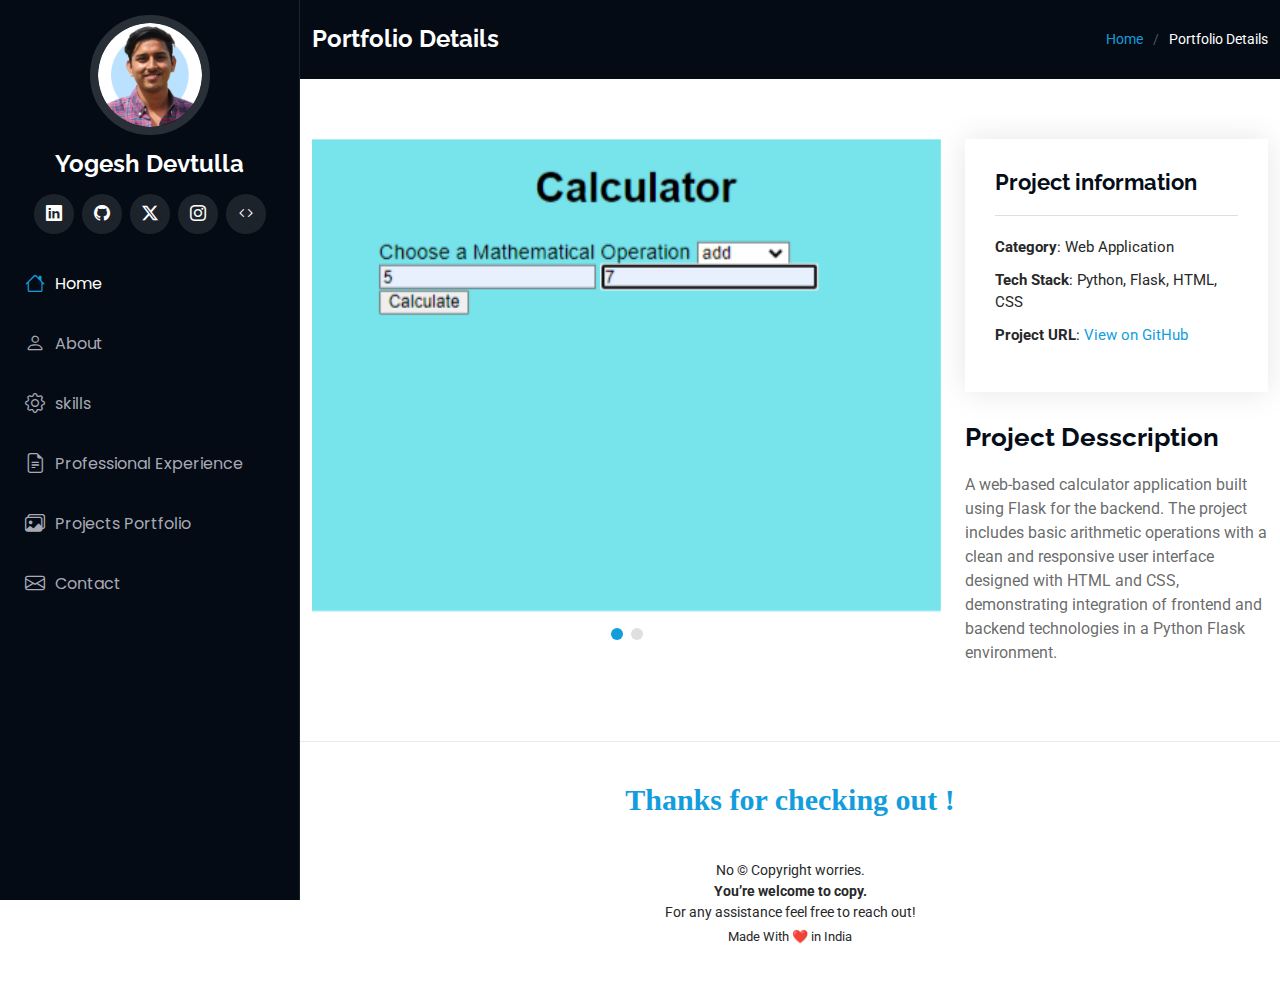
<file: project2.html>
<!DOCTYPE html>
<html lang="en">

<head>
    <meta charset="utf-8">
    <meta content="width=device-width, initial-scale=1.0" name="viewport">
    <title>Portfolio Details - iPortfolio Bootstrap Template</title>
    <meta content="" name="description">
    <meta content="" name="keywords">

    <!-- Favicons -->
    <link href="assets/img/favicon.png" rel="icon">
    <link href="assets/img/apple-touch-icon.png" rel="apple-touch-icon">

    <!-- Fonts -->
    <link href="https://fonts.googleapis.com" rel="preconnect">
    <link href="https://fonts.gstatic.com" rel="preconnect" crossorigin>
    <link
        href="https://fonts.googleapis.com/css2?family=Roboto:ital,wght@0,100;0,300;0,400;0,500;0,700;0,900;1,100;1,300;1,400;1,500;1,700;1,900&family=Poppins:ital,wght@0,100;0,200;0,300;0,400;0,500;0,600;0,700;0,800;0,900;1,100;1,200;1,300;1,400;1,500;1,600;1,700;1,800;1,900&family=Raleway:ital,wght@0,100;0,200;0,300;0,400;0,500;0,600;0,700;0,800;0,900;1,100;1,200;1,300;1,400;1,500;1,600;1,700;1,800;1,900&display=swap"
        rel="stylesheet">

    <!-- Vendor CSS Files -->
    <link href="assets/vendor/bootstrap/css/bootstrap.min.css" rel="stylesheet">
    <link href="assets/vendor/bootstrap-icons/bootstrap-icons.css" rel="stylesheet">
    <link href="assets/vendor/aos/aos.css" rel="stylesheet">
    <link href="assets/vendor/glightbox/css/glightbox.min.css" rel="stylesheet">
    <link href="assets/vendor/swiper/swiper-bundle.min.css" rel="stylesheet">

    <!-- Main CSS File -->
    <link href="assets/css/main.css" rel="stylesheet">
</head>

<body class="portfolio-details-page">

    <header id="header" class="header dark-background d-flex flex-column">
        <i class="header-toggle d-xl-none bi bi-list"></i>

        <div class="profile-img">
            <img src="assets/img/yogeshnav.png" alt="" class="img-fluid rounded-circle">
        </div>

        <a href="index.html" class="logo d-flex align-items-center justify-content-center">
            <h1 class="sitename">Yogesh Devtulla</h1>
        </a>

        <div class="social-links text-center">
            <a href="https://www.linkedin.com/in/yogesh-devtulla-680205218/" class="linkedin"><i
                    class="bi bi-linkedin"></i></a>
            <a href="https://github.com/yogeshdevtulla" class="github"><i class="bi bi-github"></i></a>
            <a href="https://x.com/yogesh_devtulla" class="twitter"><i class="bi bi-twitter-x"></i></a>
            <a href="https://www.instagram.com/yogeshdevtulla/" class="instagram"><i class="bi bi-instagram"></i></a>
            <a href="https://www.codechef.com/users/yogeshdevtulla" class="codechef"><i class="bi bi-code"></i></a>


        </div>

        <nav id="navmenu" class="navmenu">
            <ul>
                <li><a href="#hero" class="active"><i class="bi bi-house navicon"></i>Home</a></li>
                <li><a href="#about"><i class="bi bi-person navicon"></i> About</a></li>
                <li><a href="#skills"><i class="bi bi-gear navicon"></i> skills</a></li>
                <li><a href="#resume"><i class="bi bi-file-earmark-text navicon"></i> Professional Experience</a></li>
                <li><a href="#portfolio"><i class="bi bi-images navicon"></i> Projects Portfolio</a></li>

                <li><a href="#contact"><i class="bi bi-envelope navicon"></i> Contact</a></li>
            </ul>
        </nav>

    </header>

    <main class="main">

        <!-- Page Title -->
        <div class="page-title dark-background">
            <div class="container d-lg-flex justify-content-between align-items-center">
                <h1 class="mb-2 mb-lg-0">Portfolio Details</h1>
                <nav class="breadcrumbs">
                    <ol>
                        <li><a href="index.html">Home</a></li>
                        <li class="current">Portfolio Details</li>
                    </ol>
                </nav>
            </div>
        </div><!-- End Page Title -->

        <!-- Portfolio Details Section -->
        <section id="portfolio-details" class="portfolio-details section">

            <div class="container" data-aos="fade-up" data-aos-delay="100">

                <div class="row gy-4">

                    <div class="col-lg-8">
                        <div class="portfolio-details-slider swiper init-swiper">

                            <script type="application/json" class="swiper-config">
                {
                  "loop": true,
                  "speed": 600,
                  "autoplay": {
                    "delay": 5000
                  },
                  "slidesPerView": "auto",
                  "pagination": {
                    "el": ".swiper-pagination",
                    "type": "bullets",
                    "clickable": true
                  }
                }
              </script>
                            <!-- *******************paste here ********************-->
                            <div class="swiper-wrapper align-items-center">

                                <div class="swiper-slide">
                                    <img src="assets/img/portfolio/project2.png" alt="">
                                </div>

                                <div class="swiper-slide">
                                    <img src="assets/img/portfolio/project2res.png" alt="">
                                </div>

                                <!-- <div class="swiper-slide">
                  <img src="assets/img/portfolio/project1del.png" alt="">
                </div> -->

                                <!-- <div class="swiper-slide">
                  <img src="assets/img/portfolio/books-1.jpg" alt="">
                </div> -->

                            </div>
                            <div class="swiper-pagination"></div>
                        </div>
                    </div>

                    <div class="col-lg-4">
                        <div class="portfolio-info" data-aos="fade-up" data-aos-delay="200">
                            <h3>Project information</h3>
                            <ul>
                                <li><strong>Category</strong>: Web Application</li>
                                <!-- <li><strong>Client</strong>: ASU Company</li> -->
                                <li><strong>Tech Stack</strong>: Python, Flask, HTML, CSS</li>
                                <li><strong>Project URL</strong>: <a
                                        href="https://github.com/yogeshdevtulla/calculator_using_Python_flask?tab=readme-ov-file">
                                        View on GitHub</a></li>
                            </ul>
                        </div>
                        <div class="portfolio-description" data-aos="fade-up" data-aos-delay="300">
                            <h2>Project Desscription</h2>
                            <p>

                                A web-based calculator application built using Flask for the backend. The project
                                includes basic arithmetic operations with a clean and responsive user interface designed
                                with HTML and CSS, demonstrating integration of frontend and backend technologies in a
                                Python Flask environment.
                            </p>
                        </div>
                    </div>




                </div>

            </div>

        </section><!-- /Portfolio Details Section -->


    </main>

    <footer id="footer" class="footer position-relative ">
        <h4 class="footer-heading" style="margin-bottom: 42px;font-weight: 800;font-size: 30px;">Thanks for checking out
            !
        </h4>

        <div class="container">
            <div class="copyright text-center ">
                <p>No © <span>Copyright worries.</span> <br><strong class="px-1 sitename">You’re welcome to copy.
                    </strong> <br><span>For any
                        assistance feel free to reach out!</span>
                </p>
            </div>
            <div class="credits">
                Made With ❤️ in India
            </div>
        </div>

    </footer>

    <!-- Scroll Top -->
    <a href="#" id="scroll-top" class="scroll-top d-flex align-items-center justify-content-center"><i
            class="bi bi-arrow-up-short"></i></a>

    <!-- Preloader -->
    <div id="preloader"></div>

    <!-- Vendor JS Files -->
    <script src="assets/vendor/bootstrap/js/bootstrap.bundle.min.js"></script>
    <script src="assets/vendor/php-email-form/validate.js"></script>
    <script src="assets/vendor/aos/aos.js"></script>
    <script src="assets/vendor/typed.js/typed.umd.js"></script>
    <script src="assets/vendor/purecounter/purecounter_vanilla.js"></script>
    <script src="assets/vendor/waypoints/noframework.waypoints.js"></script>
    <script src="assets/vendor/glightbox/js/glightbox.min.js"></script>
    <script src="assets/vendor/imagesloaded/imagesloaded.pkgd.min.js"></script>
    <script src="assets/vendor/isotope-layout/isotope.pkgd.min.js"></script>
    <script src="assets/vendor/swiper/swiper-bundle.min.js"></script>

    <!-- Main JS File -->
    <script src="assets/js/main.js"></script>

</body>

</html>
</file>
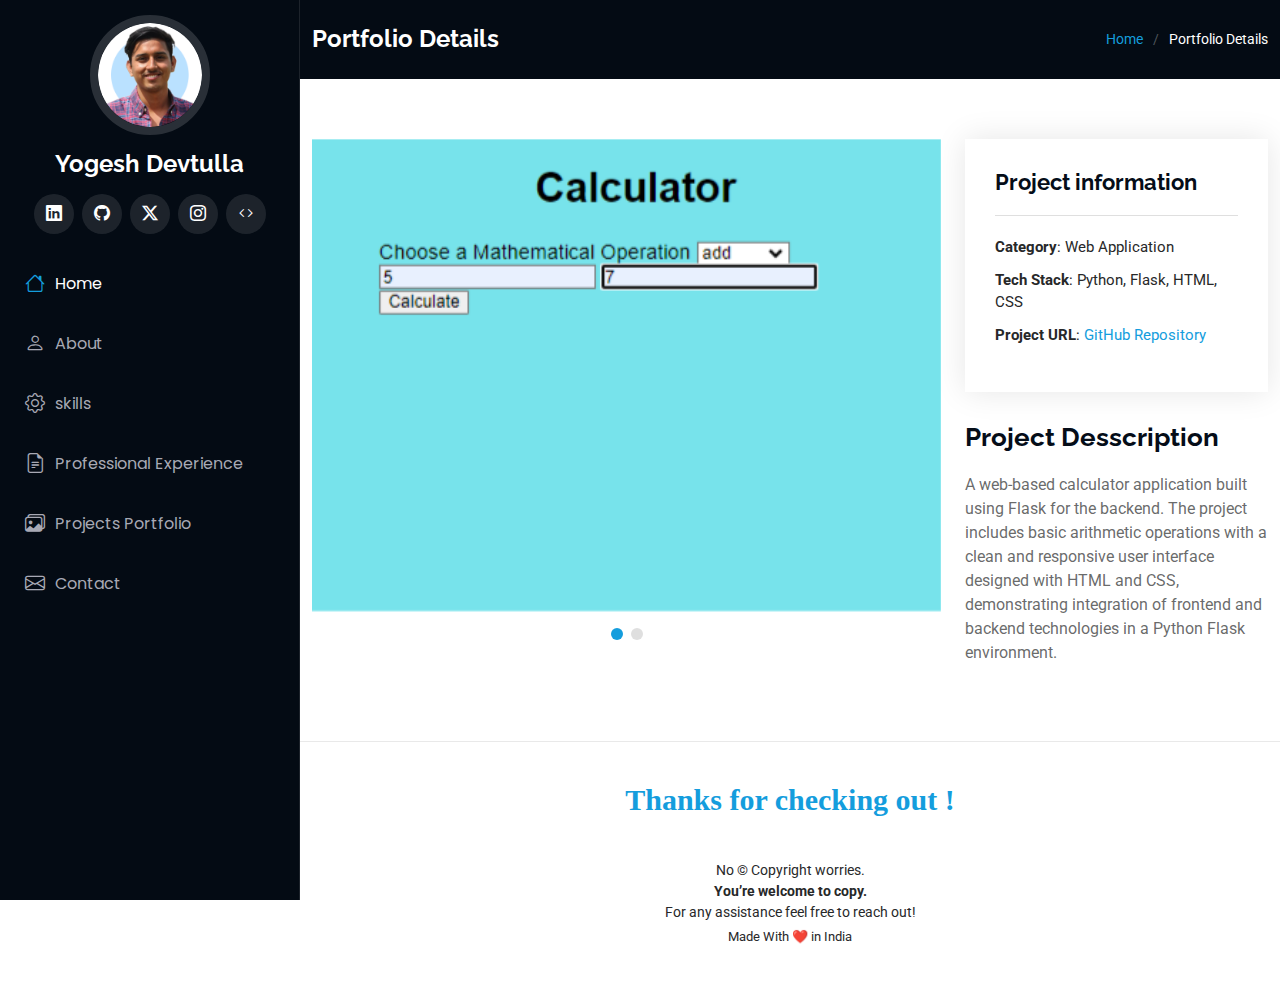
<file: project3.html>
<!DOCTYPE html>
<html lang="en">

<head>
    <meta charset="utf-8">
    <meta content="width=device-width, initial-scale=1.0" name="viewport">
    <title>Portfolio Details - iPortfolio Bootstrap Template</title>
    <meta content="" name="description">
    <meta content="" name="keywords">

    <!-- Favicons -->
    <link href="assets/img/favicon.png" rel="icon">
    <link href="assets/img/apple-touch-icon.png" rel="apple-touch-icon">

    <!-- Fonts -->
    <link href="https://fonts.googleapis.com" rel="preconnect">
    <link href="https://fonts.gstatic.com" rel="preconnect" crossorigin>
    <link
        href="https://fonts.googleapis.com/css2?family=Roboto:ital,wght@0,100;0,300;0,400;0,500;0,700;0,900;1,100;1,300;1,400;1,500;1,700;1,900&family=Poppins:ital,wght@0,100;0,200;0,300;0,400;0,500;0,600;0,700;0,800;0,900;1,100;1,200;1,300;1,400;1,500;1,600;1,700;1,800;1,900&family=Raleway:ital,wght@0,100;0,200;0,300;0,400;0,500;0,600;0,700;0,800;0,900;1,100;1,200;1,300;1,400;1,500;1,600;1,700;1,800;1,900&display=swap"
        rel="stylesheet">

    <!-- Vendor CSS Files -->
    <link href="assets/vendor/bootstrap/css/bootstrap.min.css" rel="stylesheet">
    <link href="assets/vendor/bootstrap-icons/bootstrap-icons.css" rel="stylesheet">
    <link href="assets/vendor/aos/aos.css" rel="stylesheet">
    <link href="assets/vendor/glightbox/css/glightbox.min.css" rel="stylesheet">
    <link href="assets/vendor/swiper/swiper-bundle.min.css" rel="stylesheet">

    <!-- Main CSS File -->
    <link href="assets/css/main.css" rel="stylesheet">
</head>

<body class="portfolio-details-page">

    <header id="header" class="header dark-background d-flex flex-column">
        <i class="header-toggle d-xl-none bi bi-list"></i>

        <div class="profile-img">
            <img src="assets/img/yogeshnav.png" alt="" class="img-fluid rounded-circle">
        </div>

        <a href="index.html" class="logo d-flex align-items-center justify-content-center">
            <h1 class="sitename">Yogesh Devtulla</h1>
        </a>

        <div class="social-links text-center">
            <a href="https://www.linkedin.com/in/yogesh-devtulla-680205218/" class="linkedin"><i
                    class="bi bi-linkedin"></i></a>
            <a href="https://github.com/yogeshdevtulla" class="github"><i class="bi bi-github"></i></a>
            <a href="https://x.com/yogesh_devtulla" class="twitter"><i class="bi bi-twitter-x"></i></a>
            <a href="https://www.instagram.com/yogeshdevtulla/" class="instagram"><i class="bi bi-instagram"></i></a>
            <a href="https://www.codechef.com/users/yogeshdevtulla" class="codechef"><i class="bi bi-code"></i></a>


        </div>

        <nav id="navmenu" class="navmenu">
            <ul>
                <li><a href="#hero" class="active"><i class="bi bi-house navicon"></i>Home</a></li>
                <li><a href="#about"><i class="bi bi-person navicon"></i> About</a></li>
                <li><a href="#skills"><i class="bi bi-gear navicon"></i> skills</a></li>
                <li><a href="#resume"><i class="bi bi-file-earmark-text navicon"></i> Professional Experience</a></li>
                <li><a href="#portfolio"><i class="bi bi-images navicon"></i> Projects Portfolio</a></li>

                <li><a href="#contact"><i class="bi bi-envelope navicon"></i> Contact</a></li>
            </ul>
        </nav>

    </header>

    <main class="main">

        <!-- Page Title -->
        <div class="page-title dark-background">
            <div class="container d-lg-flex justify-content-between align-items-center">
                <h1 class="mb-2 mb-lg-0">Portfolio Details</h1>
                <nav class="breadcrumbs">
                    <ol>
                        <li><a href="index.html">Home</a></li>
                        <li class="current">Portfolio Details</li>
                    </ol>
                </nav>
            </div>
        </div><!-- End Page Title -->

        <!-- Portfolio Details Section -->
        <section id="portfolio-details" class="portfolio-details section">

            <div class="container" data-aos="fade-up" data-aos-delay="100">

                <div class="row gy-4">

                    <div class="col-lg-8">
                        <div class="portfolio-details-slider swiper init-swiper">

                            <script type="application/json" class="swiper-config">
                {
                  "loop": true,
                  "speed": 600,
                  "autoplay": {
                    "delay": 5000
                  },
                  "slidesPerView": "auto",
                  "pagination": {
                    "el": ".swiper-pagination",
                    "type": "bullets",
                    "clickable": true
                  }
                }
              </script>
                            <!-- *******************paste here ********************-->
                            <div class="swiper-wrapper align-items-center">

                                <div class="swiper-slide">
                                    <img src="assets/img/portfolio/project2.png" alt="">
                                </div>

                                <div class="swiper-slide">
                                    <img src="assets/img/portfolio/project2res.png" alt="">
                                </div>

                                <!-- <div class="swiper-slide">
                  <img src="assets/img/portfolio/project1del.png" alt="">
                </div> -->

                                <!-- <div class="swiper-slide">
                  <img src="assets/img/portfolio/books-1.jpg" alt="">
                </div> -->

                            </div>
                            <div class="swiper-pagination"></div>
                        </div>
                    </div>

                    <div class="col-lg-4">
                        <div class="portfolio-info" data-aos="fade-up" data-aos-delay="200">
                            <h3>Project information</h3>
                            <ul>
                                <li><strong>Category</strong>: Web Application</li>
                                <!-- <li><strong>Client</strong>: ASU Company</li> -->
                                <li><strong>Tech Stack</strong>: Python, Flask, HTML, CSS</li>
                                <li><strong>Project URL</strong>: <a
                                        href="https://github.com/yogeshdevtulla/calculator_using_Python_flask?tab=readme-ov-file">
                                        GitHub Repository</a></li>
                            </ul>
                        </div>
                        <div class="portfolio-description" data-aos="fade-up" data-aos-delay="300">
                            <h2>Project Desscription</h2>
                            <p>

                                A web-based calculator application built using Flask for the backend. The project
                                includes basic arithmetic operations with a clean and responsive user interface designed
                                with HTML and CSS, demonstrating integration of frontend and backend technologies in a
                                Python Flask environment.
                            </p>
                        </div>
                    </div>




                </div>

            </div>

        </section><!-- /Portfolio Details Section -->


    </main>

    <footer id="footer" class="footer position-relative ">
        <h4 class="footer-heading" style="margin-bottom: 42px;font-weight: 800;font-size: 30px;">Thanks for checking out
            !
        </h4>

        <div class="container">
            <div class="copyright text-center ">
                <p>No © <span>Copyright worries.</span> <br><strong class="px-1 sitename">You’re welcome to copy.
                    </strong> <br><span>For any
                        assistance feel free to reach out!</span>
                </p>
            </div>
            <div class="credits">
                Made With ❤️ in India
            </div>
        </div>

    </footer>

    <!-- Scroll Top -->
    <a href="#" id="scroll-top" class="scroll-top d-flex align-items-center justify-content-center"><i
            class="bi bi-arrow-up-short"></i></a>

    <!-- Preloader -->
    <div id="preloader"></div>

    <!-- Vendor JS Files -->
    <script src="assets/vendor/bootstrap/js/bootstrap.bundle.min.js"></script>
    <script src="assets/vendor/php-email-form/validate.js"></script>
    <script src="assets/vendor/aos/aos.js"></script>
    <script src="assets/vendor/typed.js/typed.umd.js"></script>
    <script src="assets/vendor/purecounter/purecounter_vanilla.js"></script>
    <script src="assets/vendor/waypoints/noframework.waypoints.js"></script>
    <script src="assets/vendor/glightbox/js/glightbox.min.js"></script>
    <script src="assets/vendor/imagesloaded/imagesloaded.pkgd.min.js"></script>
    <script src="assets/vendor/isotope-layout/isotope.pkgd.min.js"></script>
    <script src="assets/vendor/swiper/swiper-bundle.min.js"></script>

    <!-- Main JS File -->
    <script src="assets/js/main.js"></script>

</body>

</html>
</file>
<file: assets/css/main.css>
/**
* Template Name: iPortfolio
* Template URL: https://bootstrapmade.com/iportfolio-bootstrap-portfolio-websites-template/
* Updated: Jun 29 2024 with Bootstrap v5.3.3
* Author: BootstrapMade.com
* License: https://bootstrapmade.com/license/
*/

/*--------------------------------------------------------------
# Font & Color Variables
# Help: https://bootstrapmade.com/color-system/
--------------------------------------------------------------*/
/* Fonts */
:root {
  --default-font: "Roboto", system-ui, -apple-system, "Segoe UI", Roboto, "Helvetica Neue", Arial, "Noto Sans", "Liberation Sans", sans-serif, "Apple Color Emoji", "Segoe UI Emoji", "Segoe UI Symbol", "Noto Color Emoji";
  --heading-font: "Raleway", sans-serif;
  --nav-font: "Poppins", sans-serif;
}

/* Global Colors - The following color variables are used throughout the website. Updating them here will change the color scheme of the entire website */
:root {
  --background-color: #ffffff;
  /* Background color for the entire website, including individual sections */
  --default-color: #272829;
  /* Default color used for the majority of the text content across the entire website */
  --heading-color: #050d18;
  /* Color for headings, subheadings and title throughout the website */
  --accent-color: #149ddd;
  /* Accent color that represents your brand on the website. It's used for buttons, links, and other elements that need to stand out */
  --surface-color: #ffffff;
  /* The surface color is used as a background of boxed elements within sections, such as cards, icon boxes, or other elements that require a visual separation from the global background. */
  --contrast-color: #ffffff;
  /* Contrast color for text, ensuring readability against backgrounds of accent, heading, or default colors. */
}

/* Nav Menu Colors - The following color variables are used specifically for the navigation menu. They are separate from the global colors to allow for more customization options */
:root {
  --nav-color: #a8a9b4;
  /* The default color of the main navmenu links */
  --nav-hover-color: #ffffff;
  /* Applied to main navmenu links when they are hovered over or active */
  --nav-mobile-background-color: #040b14;
  /* Used as the background color for mobile navigation menu */
  --nav-dropdown-background-color: #040b14;
  /* Used as the background color for dropdown items that appear when hovering over primary navigation items */
  --nav-dropdown-color: #a8a9b4;
  /* Used for navigation links of the dropdown items in the navigation menu. */
  --nav-dropdown-hover-color: #ffffff;
  /* Similar to --nav-hover-color, this color is applied to dropdown navigation links when they are hovered over. */
}

/* Color Presets - These classes override global colors when applied to any section or element, providing reuse of the sam color scheme. */

.light-background {
  --background-color: #f4fafd;
  --surface-color: #ffffff;
}

.dark-background {
  --background-color: #040b14;
  --default-color: #ffffff;
  --heading-color: #ffffff;
  --surface-color: #151f2b;
  --contrast-color: #ffffff;
}

/* Smooth scroll */
:root {
  scroll-behavior: smooth;
}

/*--------------------------------------------------------------
# General Styling & Shared Classes
--------------------------------------------------------------*/
body {
  color: var(--default-color);
  background-color: var(--background-color);
  font-family: var(--default-font);
}

a {
  color: var(--accent-color);
  text-decoration: none;
  transition: 0.3s;
}

a:hover {
  color: color-mix(in srgb, var(--accent-color), transparent 25%);
  text-decoration: none;
}

h1,
h2,
h3,
h4,
h5,
h6 {
  color: var(--heading-color);
  font-family: var(--heading-font);
}

/* PHP Email Form Messages
------------------------------*/
.php-email-form .error-message {
  display: none;
  background: #df1529;
  color: #ffffff;
  text-align: left;
  padding: 15px;
  margin-bottom: 24px;
  font-weight: 600;
}

.php-email-form .sent-message {
  display: none;
  color: #ffffff;
  background: #059652;
  text-align: center;
  padding: 15px;
  margin-bottom: 24px;
  font-weight: 600;
}

.php-email-form .loading {
  display: none;
  background: var(--surface-color);
  text-align: center;
  padding: 15px;
  margin-bottom: 24px;
}

.php-email-form .loading:before {
  content: "";
  display: inline-block;
  border-radius: 50%;
  width: 24px;
  height: 24px;
  margin: 0 10px -6px 0;
  border: 3px solid var(--accent-color);
  border-top-color: var(--surface-color);
  animation: php-email-form-loading 1s linear infinite;
}

@keyframes php-email-form-loading {
  0% {
    transform: rotate(0deg);
  }

  100% {
    transform: rotate(360deg);
  }
}

/*--------------------------------------------------------------
# Global Header
--------------------------------------------------------------*/
.header {
  color: var(--default-color);
  background-color: var(--background-color);
  position: fixed;
  top: 0;
  left: 0;
  bottom: 0;
  padding: 0 15px;
  width: 300px;
  transition: all ease-in-out 0.3s;
  overflow-y: auto;
  z-index: 997;
  border-right: 1px solid color-mix(in srgb, var(--default-color), transparent 90%);
}

.header .profile-img img {
  margin: 15px auto;
  display: block;
  width: 120px;
  border: 8px solid color-mix(in srgb, var(--default-color), transparent 85%);
}

.header .logo {
  line-height: 1;
  margin-bottom: 15px;
}

.header .logo img {
  max-height: 32px;
  margin-right: 8px;
}

.header .logo h1 {
  font-size: 24px;
  margin: 0;
  font-weight: 700;
  color: var(--heading-color);
}

.header .social-links {
  margin: 0 0 20px 0;
}

.header .social-links a {
  font-size: 16px;
  display: inline-flex;
  align-items: center;
  justify-content: center;
  background: color-mix(in srgb, var(--default-color), transparent 90%);
  color: var(--default-color);
  margin: 0 2px;
  border-radius: 50%;
  text-align: center;
  width: 40px;
  height: 40px;
  transition: 0.3s;
}

.header .social-links a:hover {
  color: var(--contrast-color);
  background: var(--accent-color);
}

@media (min-width: 1200px) {

  .header~main,
  .header~#footer {
    margin-left: 300px;
  }
}

@media (max-width: 1199px) {
  .header {
    left: -100%;
  }
}

.header.header-show {
  left: 0;
}

.header .header-toggle {
  color: var(--contrast-color);
  background-color: var(--accent-color);
  font-size: 22px;
  display: flex;
  align-items: center;
  justify-content: center;
  width: 40px;
  height: 40px;
  border-radius: 50%;
  cursor: pointer;
  position: fixed;
  top: 15px;
  right: 15px;
  z-index: 9999;
  transition: background-color 0.3s;
}

.header .header-toggle:hover {
  color: var(--contrast-color);
  background-color: color-mix(in srgb, var(--accent-color) 90%, white 15%);
}

/*--------------------------------------------------------------
# Navigation Menu
--------------------------------------------------------------*/
.mobile-nav-toggle {
  display: none;
}

.navmenu {
  padding: 0;
  z-index: 9997;
}

.navmenu ul {
  list-style: none;
  padding: 0 0 20px 0;
  margin: 0;
}

.navmenu a,
.navmenu a:focus {
  color: var(--nav-color);
  padding: 15px 10px;
  font-family: var(--nav-font);
  font-size: 16px;
  font-weight: 400;
  display: flex;
  align-items: center;
  white-space: nowrap;
  transition: 0.3s;
  width: 100%;
}

.navmenu a .navicon,
.navmenu a:focus .navicon {
  font-size: 20px;
  margin-right: 10px;
}

.navmenu a .toggle-dropdown,
.navmenu a:focus .toggle-dropdown {
  font-size: 12px;
  line-height: 0;
  margin-left: auto;
  width: 30px;
  height: 30px;
  display: flex;
  align-items: center;
  justify-content: center;
  border-radius: 50%;
  transition: 0.3s;
  flex-shrink: 0;
  background-color: color-mix(in srgb, var(--accent-color), transparent 90%);
}

.navmenu a .toggle-dropdown:hover,
.navmenu a:focus .toggle-dropdown:hover {
  background-color: var(--accent-color);
  color: var(--contrast-color);
}

.navmenu a:hover,
.navmenu .active,
.navmenu .active:focus {
  color: var(--nav-hover-color);
}

.navmenu a:hover .navicon,
.navmenu .active .navicon,
.navmenu .active:focus .navicon {
  color: var(--accent-color);
}

.navmenu .active .toggle-dropdown,
.navmenu .active:focus .toggle-dropdown {
  background-color: var(--accent-color);
  color: var(--contrast-color);
  transform: rotate(180deg);
}

.navmenu .dropdown {
  display: block;
}

.navmenu .dropdown a,
.navmenu .dropdown a:focus {
  color: --nav-dropdown-color;
}

.navmenu .dropdown a:hover,
.navmenu .dropdown .active,
.navmenu .dropdown .active:focus {
  color: var(--nav-dropdown-hover-color);
}

.navmenu .dropdown ul {
  position: static;
  display: none;
  z-index: 99;
  padding: 5px 10px;
  margin: 5px 10px;
  background-color: var(--nav-dropdown-background-color);
  border: 1px solid color-mix(in srgb, var(--default-color), transparent 90%);
  box-shadow: none;
  transition: all 0.5s ease-in-out;
}

.navmenu .dropdown ul ul {
  background-color: rgba(33, 37, 41, 0.1);
}

.navmenu .dropdown>.dropdown-active {
  display: block;
  background-color: rgba(33, 37, 41, 0.03);
}

/*--------------------------------------------------------------
# Global Footer
--------------------------------------------------------------*/
.footer {
  color: var(--default-color);
  background-color: var(--background-color);
  font-size: 14px;
  padding: 40px 0;
  position: relative;
  border-top: 1px solid color-mix(in srgb, var(--default-color), transparent 90%);
}

.footer .copyright p {
  margin-bottom: 0;
}

.footer .credits {
  margin-top: 4px;
  font-size: 13px;
  text-align: center;
}

.footer-heading {
  font-family: 'Dancing Script';
  /* Apply curly font */
  color: var(--accent-color);
  /* Replace with your desired font color */
  text-align: center;
  /* Center align text */
  margin: 0;
  /* Remove default margins */
}

/*--------------------------------------------------------------
# Preloader
--------------------------------------------------------------*/
#preloader {
  position: fixed;
  inset: 0;
  z-index: 999999;
  overflow: hidden;
  background: var(--background-color);
  transition: all 0.6s ease-out;
}

#preloader:before {
  content: "";
  position: fixed;
  top: calc(50% - 30px);
  left: calc(50% - 30px);
  border: 6px solid #ffffff;
  border-color: var(--accent-color) transparent var(--accent-color) transparent;
  border-radius: 50%;
  width: 60px;
  height: 60px;
  animation: animate-preloader 1.5s linear infinite;
}

@keyframes animate-preloader {
  0% {
    transform: rotate(0deg);
  }

  100% {
    transform: rotate(360deg);
  }
}

/*--------------------------------------------------------------
# Scroll Top Button
--------------------------------------------------------------*/
.scroll-top {
  position: fixed;
  visibility: hidden;
  opacity: 0;
  right: 15px;
  bottom: -15px;
  z-index: 99999;
  background-color: var(--accent-color);
  width: 44px;
  height: 44px;
  border-radius: 50px;
  transition: all 0.4s;
}

.scroll-top i {
  font-size: 24px;
  color: var(--contrast-color);
  line-height: 0;
}

.scroll-top:hover {
  background-color: color-mix(in srgb, var(--accent-color), transparent 20%);
  color: var(--contrast-color);
}

.scroll-top.active {
  visibility: visible;
  opacity: 1;
  bottom: 15px;
}

/*--------------------------------------------------------------
# Disable aos animation delay on mobile devices
--------------------------------------------------------------*/
@media screen and (max-width: 768px) {
  [data-aos-delay] {
    transition-delay: 0 !important;
  }
}

/*--------------------------------------------------------------
# Global Page Titles & Breadcrumbs
--------------------------------------------------------------*/
.page-title {
  color: var(--default-color);
  background-color: var(--background-color);
  padding: 25px 0;
  position: relative;
}

.page-title h1 {
  font-size: 24px;
  font-weight: 700;
}

.page-title .breadcrumbs ol {
  display: flex;
  flex-wrap: wrap;
  list-style: none;
  padding: 0;
  margin: 0;
  font-size: 14px;
  font-weight: 400;
}

.page-title .breadcrumbs ol li+li {
  padding-left: 10px;
}

.page-title .breadcrumbs ol li+li::before {
  content: "/";
  display: inline-block;
  padding-right: 10px;
  color: color-mix(in srgb, var(--default-color), transparent 70%);
}

/*--------------------------------------------------------------
# Global Sections
--------------------------------------------------------------*/
section,
.section {
  color: var(--default-color);
  background-color: var(--background-color);
  padding: 60px 0;
  overflow: clip;
}

/*--------------------------------------------------------------
# Global Section Titles
--------------------------------------------------------------*/
.section-title {
  padding-bottom: 60px;
  position: relative;
}

.section-title h2 {
  font-size: 32px;
  font-weight: 700;
  margin-bottom: 20px;
  padding-bottom: 20px;
  position: relative;
}

.section-title h2:after {
  content: "";
  position: absolute;
  display: block;
  width: 50px;
  height: 3px;
  background: var(--accent-color);
  left: 0;
  bottom: 0;
}

.section-title p {
  margin-bottom: 0;
}

/*--------------------------------------------------------------
# Hero Section
--------------------------------------------------------------*/
.hero {
  width: 100%;
  min-height: 100vh;
  position: relative;
  padding: 80px 0;
  display: flex;
  align-items: center;
  justify-content: center;
}

.hero img {
  position: absolute;
  inset: 0;
  display: block;
  width: 100%;
  height: 100%;
  object-fit: cover;
  z-index: 1;
}

.hero:before {
  content: "";
  background: color-mix(in srgb, var(--background-color), transparent 70%);
  position: absolute;
  inset: 0;
  z-index: 2;
}

.hero .container {
  position: relative;
  z-index: 3;
}

.hero h2 {
  margin: 0;
  font-size: 64px;
  font-weight: 700;
}

.hero p {
  margin: 5px 0 0 0;
  font-size: 26px;
}

.hero p span {
  letter-spacing: 1px;
  border-bottom: 2px solid var(--accent-color);
}

.hero .social-links {
  margin-top: 25px;
}

.hero .social-links a {
  font-size: 24px;
  display: inline-block;
  color: color-mix(in srgb, var(--default-color), transparent 50%);
  line-height: 1;
  margin-right: 20px;
  transition: 0.3s;
}

.hero .social-links a:hover {
  color: var(--accent-color);
}

@media (max-width: 768px) {
  .hero h2 {
    font-size: 32px;
  }

  .hero p {
    font-size: 20px;
  }
}

/*--------------------------------------------------------------
# About Section
--------------------------------------------------------------*/
.about .content h2 {
  font-weight: 700;
  font-size: 24px;
}

.about .content ul {
  list-style: none;
  padding: 0;
}

.about .content ul li {
  margin-bottom: 20px;
  display: flex;
  align-items: center;
}

.about .content ul strong {
  margin-right: 10px;
}

.about .content ul i {
  font-size: 16px;
  margin-right: 5px;
  color: var(--accent-color);
  line-height: 0;
}

/*--------------------------------------------------------------
# Stats Section
--------------------------------------------------------------*/
.stats .stats-item {
  padding: 30px;
  width: 100%;
}

.stats .stats-item i {
  color: var(--accent-color);
  display: block;
  font-size: 44px;
  float: left;
  line-height: 0;
}

.stats .stats-item .purecounter {
  color: var(--heading-color);
  font-size: 48px;
  line-height: 40px;
  display: block;
  font-weight: 700;
  margin-left: 60px;
}

.stats .stats-item p {
  color: color-mix(in srgb, var(--default-color), transparent 40%);
  padding: 15px 0 0 0;
  margin: 0 0 0 60px;
  font-family: var(--heading-font);
  font-size: 14px;
}

/*-------------------------------------
        5.  Education
--------------------------------------*/
/* .bi-circle::before {
  content: "\f111";
} */
.backgrounded {
  --background-color: #f4fafd;
  --surface-color: #ffffff;
}

.section-titlee {
  /* padding-bottom: 60px; */
  position: relative;
}

.section-titlee h2 {
  font-size: 32px;
  font-weight: 700;
  /* margin-bottom: 20px; */
  padding-bottom: 20px;
  position: relative;
  /* border-bottom: 1px solid #e5ebf2; */
}

.section-titlee h2:after {
  content: "";
  position: absolute;
  display: block;
  width: 50px;
  height: 3px;
  background: var(--accent-color);
  left: 0;
  bottom: 0;
}

.section-titlee p {
  margin-bottom: 0;
}

.education {
  /* background: #f9fbfd; */
  /* padding-top: 50px; */
  font-family: 'Poppins', sans-serif;

}

.education-horizontal-timeline {
  padding: 60px 0;
  font-family: 'Poppins', sans-serif;
}

/*.education-horizontal-timeline*/
.education-horizontal-timeline .col-sm-4 {
  padding: 0 2px;
  font-family: 'Poppins', sans-serif;
}

.single-horizontal-timeline .experience-time h3 {
  text-transform: capitalize;
  font-family: 'Poppins', sans-serif;
}

.single-horizontal-timeline .experience-time h3 span {
  text-transform: lowercase;
  font-family: 'Poppins', sans-serif;
}

.single-horizontal-timeline .timeline-content h5 {
  margin: 15px 0;
  font-family: 'Poppins', sans-serif;
  color: #636a82;
  font-size: 14px;
  font-weight: 300;
  /* margin: 18px 0 20px; */
}

.single-horizontal-timeline p {
  color: #999fb3;
  max-width: 335px;
  font-family: 'Poppins', sans-serif;
  font-size: 14px;
}

.timeline-content h4.title {
  font-size: 16px;
  font-weight: 400;
  text-transform: uppercase;
  margin: 0px;
}

/*.timeline-horizontal-border*/
.timeline-horizontal-border {
  display: flex;
  align-items: center;
  padding: 26px 0 30px;
  font-family: 'Poppins', sans-serif;
}

.timeline-horizontal-border i {
  font-size: 10px;
  color: var(--accent-color);
  margin-right: 5px;
  font-family: 'Poppins', sans-serif;
}

span.single-timeline-horizontal {
  display: inline-block;
  background: #b2c1ce;
  height: 1px;
  width: 380px;
  font-family: 'Poppins', sans-serif;
}

span.single-timeline-horizontal.spacial-horizontal-line {
  width: 88px;
  font-family: 'Poppins', sans-serif;
}

/*.timeline-horizontal-border*/

/*.education-horizontal-timeline*/
/*--------------------------------------------------------------
# Skills Section
--------------------------------------------------------------*/

.skills .progress {
  height: 60px;
  display: block;
  background: none;
  border-radius: 0;
}

.skills .progress .skill {
  color: var(--heading-color);
  padding: 0;
  margin: 0 0 6px 0;
  text-transform: uppercase;
  display: block;
  font-weight: 600;
  font-family: var(--heading-font);
}

.skills .progress .skill .val {
  float: right;
  font-style: normal;
}

.skills .progress-bar-wrap {
  background: color-mix(in srgb, var(--default-color), transparent 90%);
  height: 10px;
}

.skills .progress-bar {
  width: 1px;
  height: 10px;
  transition: 0.9s;
  background-color: var(--accent-color);
}

/*-------------------------------------
        7. Experience
-------------------------------------*/



/*--------------------------------------------------------------
# Resume Section
--------------------------------------------------------------*/
/* Container for the Vertical Timeline */
.timeline-vertical-border {
  display: flex;
  flex-direction: column;
  align-items: center;
  position: relative;
  margin: 0 20px;
  /* padding: 0px 0 30px; */
  font-family: 'Poppins', sans-serif;
}

/* Circle Icon */
.timeline-vertical-border i {
  font-size: 10px;
  color: var(--accent-color);
  margin-bottom: 5px;
  /* Adjust spacing between the circle and line */
}

/* Vertical Line */
span.single-timeline-vertical {
  display: inline-block;
  background: #b2c1ce;
  width: 1px;
  /* Change width to 1px for a vertical line */
  height: 300px;
  /* Adjust the height as needed */
  font-family: 'Poppins', sans-serif;
}

/* Special Vertical Line with Custom Height */
span.single-timeline-vertical.special-vertical-line {
  height: 150px;
  /* Adjust height for special cases */
  font-family: 'Poppins', sans-serif;
}

#resume .containere {
  display: flex;
  flex-direction: column;
  justify-content: center;
  align-items: center;
  width: 100%;
}

.resume .resume-title {
  color: var(--heading-color);
  font-size: 26px;
  font-weight: 700;
  margin-top: 20px;
  margin-bottom: 20px;
  text-align: center;
}

/* Resume Item */
.resume .resume-item {
  display: flex;
  align-items: center;
  width: 100%;
  /* justify-content: space-between; */
  align-items: flex-start;
  /* margin-bottom: 20px; */
  position: relative;
}


/* Header Section */
.resume-header {
  text-align: right;
  flex-basis: 50%;

}

/* Header Text Styling */
.resume-header h4 {
  margin-bottom: 5px;
  font-size: 18px;
  font-weight: 600;
  padding-left: 79px;
}

.resume-header h5 {
  font-size: 12px;
  font-weight: 400;
  padding-left: 130px;
}

.resume-headerc {
  text-align: right;
  flex-basis: 50%;

}

/* Header Text Styling */
.resume-headerc h4 {
  margin-bottom: 5px;
  font-size: 18px;
  font-weight: 600;
  padding-left: 120px;
}

.resume-headerc h5 {
  font-size: 12px;
  font-weight: 400;
  padding-left: 170px;
}

/* Details Section */
.resume-details {
  text-align: left;
  flex-basis: 50%;
}

.resume-details h4 {
  text-align: left;
  flex-basis: 55%;
  margin-bottom: 5px;
  font-size: 18px;
  font-weight: 600;

}

.resume-details h5 {
  text-align: left;
  flex-basis: 55%;
  font-size: 12px;
  font-weight: 400;

}

/* Content Styling */
.resume-details p {
  margin-bottom: 10px;
}

.resume-details ul {
  padding-left: 14px;
  font-size: 12px;
  font-weight: 500;
}

.resume-details ul li {
  margin-bottom: -5px;
}

.resume-header ul {
  /* padding-left: 14px; */
  font-size: 12px;
  font-weight: 500;
}

.resume-header ul li {
  margin-bottom: -5px;
}

/* Ensure Content Width Aligns with Container */
.resume .resume-content {
  /* width: 100%; */
  display: flex;
  flex-direction: column;
  align-items: center;
}

/* Align Text within Resume Items */
.resume .resume-item h4,
.resume .resume-item h5 {
  text-align: left;
}

.resume .resume-item ul {
  padding-left: 20px;
}

.resume .resume-item ul li {
  padding-bottom: 10px;
}

.resume .resume-item:last-child {
  padding-bottom: 0;
}


/*--------------------------------------------------------------
# Portfolio Section
--------------------------------------------------------------*/
.portfolio .portfolio-filters {
  padding: 0;
  margin: 0 auto 20px auto;
  list-style: none;
  text-align: center;
}

.portfolio .portfolio-filters li {
  cursor: pointer;
  display: inline-block;
  padding: 0;
  font-size: 14px;
  font-weight: 400;
  margin: 0 10px;
  line-height: 1;
  text-transform: uppercase;
  margin-bottom: 10px;
  transition: all 0.3s ease-in-out;
}

.portfolio .portfolio-filters li:hover,
.portfolio .portfolio-filters li.filter-active {
  color: var(--accent-color);
}

.portfolio .portfolio-filters li:first-child {
  margin-left: 0;
}

.portfolio .portfolio-filters li:last-child {
  margin-right: 0;
}

@media (max-width: 575px) {
  .portfolio .portfolio-filters li {
    font-size: 14px;
    margin: 0 5px;
  }
}

.portfolio .portfolio-content {
  position: relative;
  overflow: hidden;
}

.portfolio .portfolio-content img {
  transition: 0.3s;
}

.portfolio .portfolio-content .portfolio-info {
  opacity: 0;
  position: absolute;
  inset: 0;
  z-index: 3;
  transition: all ease-in-out 0.3s;
  background: rgba(0, 0, 0, 0.6);
  padding: 15px;
}

.portfolio .portfolio-content .portfolio-info h4 {
  font-size: 14px;
  padding: 5px 10px;
  font-weight: 400;
  color: #ffffff;
  display: inline-block;
  background-color: var(--accent-color);
}

.portfolio .portfolio-content .portfolio-info p {
  position: absolute;
  bottom: 10px;
  text-align: center;
  display: inline-block;
  left: 0;
  right: 0;
  font-size: 16px;
  font-weight: 600;
  color: rgba(255, 255, 255, 0.8);
}

.portfolio .portfolio-content .portfolio-info .preview-link,
.portfolio .portfolio-content .portfolio-info .details-link {
  position: absolute;
  left: calc(50% - 40px);
  font-size: 26px;
  top: calc(50% - 14px);
  color: #fff;
  transition: 0.3s;
  line-height: 1.2;
}

.portfolio .portfolio-content .portfolio-info .preview-link:hover,
.portfolio .portfolio-content .portfolio-info .details-link:hover {
  color: var(--accent-color);
}

.portfolio .portfolio-content .portfolio-info .details-link {
  left: 50%;
  font-size: 34px;
  line-height: 0;
}

.portfolio .portfolio-content:hover .portfolio-info {
  opacity: 1;
}

.portfolio .portfolio-content:hover img {
  transform: scale(1.1);
}

/*--------------------------------------------------------------
# Services Section
--------------------------------------------------------------*/
.services .service-item {
  position: relative;
}

.services .service-item .icon {
  background: var(--accent-color);
  display: flex;
  align-items: center;
  justify-content: center;
  width: 54px;
  height: 54px;
  border-radius: 50%;
  transition: 0.5s;
  border: 1px solid var(--accent-color);
  margin-right: 20px;
}

.services .service-item .icon i {
  color: var(--contrast-color);
  font-size: 24px;
  line-height: 0;
}

.services .service-item:hover .icon {
  background: var(--surface-color);
}

.services .service-item:hover .icon i {
  color: var(--accent-color);
}

.services .service-item .title {
  font-weight: 700;
  margin-bottom: 15px;
  font-size: 18px;
}

.services .service-item .title a {
  color: var(--heading-color);
}

.services .service-item .title a:hover {
  color: var(--accent-color);
}

.services .service-item .description {
  line-height: 24px;
  font-size: 14px;
}

/*--------------------------------------------------------------
# Testimonials Section
--------------------------------------------------------------*/
.testimonials .testimonials-carousel,
.testimonials .testimonials-slider {
  overflow: hidden;
}

.testimonials .testimonial-item {
  box-sizing: content-box;
  text-align: center;
  min-height: 320px;
}

.testimonials .testimonial-item .testimonial-img {
  width: 90px;
  border-radius: 50%;
  margin: 0 auto;
}

.testimonials .testimonial-item h3 {
  font-size: 18px;
  font-weight: bold;
  margin: 10px 0 5px 0;
}

.testimonials .testimonial-item h4 {
  font-size: 14px;
  color: color-mix(in srgb, var(--default-color), transparent 20%);
  margin: 0;
}

.testimonials .testimonial-item .quote-icon-left,
.testimonials .testimonial-item .quote-icon-right {
  color: color-mix(in srgb, var(--accent-color), transparent 40%);
  font-size: 26px;
  line-height: 0;
}

.testimonials .testimonial-item .quote-icon-left {
  display: inline-block;
  left: -5px;
  position: relative;
}

.testimonials .testimonial-item .quote-icon-right {
  display: inline-block;
  right: -5px;
  position: relative;
  top: 10px;
  transform: scale(-1, -1);
}

.testimonials .testimonial-item p {
  font-style: italic;
  margin: 0 15px 15px 15px;
  padding: 20px;
  background-color: var(--surface-color);
  position: relative;
  margin-bottom: 35px;
  border-radius: 6px;
  box-shadow: 0px 2px 15px rgba(0, 0, 0, 0.1);
}

.testimonials .testimonial-item p::after {
  content: "";
  width: 0;
  height: 0;
  border-top: 20px solid var(--surface-color);
  border-right: 20px solid transparent;
  border-left: 20px solid transparent;
  position: absolute;
  bottom: -20px;
  left: calc(50% - 20px);
}

.testimonials .swiper-wrapper {
  height: auto;
}

.testimonials .swiper-pagination {
  margin-top: 40px;
  position: relative;
}

.testimonials .swiper-pagination .swiper-pagination-bullet {
  width: 12px;
  height: 12px;
  background-color: var(--background-color);
  opacity: 1;
  border: 1px solid var(--accent-color);
}

.testimonials .swiper-pagination .swiper-pagination-bullet-active {
  background-color: var(--accent-color);
}

/*--------------------------------------------------------------
# Contact Section
--------------------------------------------------------------*/
.contact .info-wrap {
  background-color: var(--surface-color);
  box-shadow: 0px 0px 20px rgba(0, 0, 0, 0.1);
  padding: 30px;
}

@media (max-width: 575px) {
  .contact .info-wrap {
    padding: 20px;
  }
}

.contact .info-item {
  margin-bottom: 40px;
}

.contact .info-item i {
  font-size: 20px;
  color: var(--accent-color);
  background: color-mix(in srgb, var(--accent-color), transparent 92%);
  width: 44px;
  height: 44px;
  display: flex;
  justify-content: center;
  align-items: center;
  border-radius: 50px;
  transition: all 0.3s ease-in-out;
  margin-right: 15px;
}

.contact .info-item h3 {
  padding: 0;
  font-size: 18px;
  font-weight: 700;
  margin-bottom: 5px;
}

.contact .info-item p {
  padding: 0;
  margin-bottom: 0;
  font-size: 14px;
}

.contact .info-item:hover i {
  background: var(--accent-color);
  color: var(--contrast-color);
}

.contact .php-email-form {
  background-color: var(--surface-color);
  height: 100%;
  padding: 30px;
  box-shadow: 0px 0px 20px rgba(0, 0, 0, 0.1);
}

@media (max-width: 575px) {
  .contact .php-email-form {
    padding: 20px;
  }
}

.contact .php-email-form input[type=text],
.contact .php-email-form input[type=email],
.contact .php-email-form textarea {
  font-size: 14px;
  padding: 10px 15px;
  box-shadow: none;
  border-radius: 0;
  color: var(--default-color);
  background-color: var(--surface-color);
  border-color: color-mix(in srgb, var(--default-color), transparent 80%);
}

.contact .php-email-form input[type=text]:focus,
.contact .php-email-form input[type=email]:focus,
.contact .php-email-form textarea:focus {
  border-color: var(--accent-color);
}

.contact .php-email-form input[type=text]::placeholder,
.contact .php-email-form input[type=email]::placeholder,
.contact .php-email-form textarea::placeholder {
  color: color-mix(in srgb, var(--default-color), transparent 70%);
}

.contact .php-email-form button[type=submit] {
  color: var(--contrast-color);
  background: var(--accent-color);
  border: 0;
  padding: 10px 30px;
  transition: 0.4s;
  border-radius: 50px;
}

.contact .php-email-form button[type=submit]:hover {
  background: color-mix(in srgb, var(--accent-color), transparent 25%);
}

/*--------------------------------------------------------------
# Portfolio Details Section
--------------------------------------------------------------*/
.portfolio-details .portfolio-details-slider img {
  width: 100%;
}

.portfolio-details .portfolio-details-slider .swiper-pagination {
  margin-top: 20px;
  position: relative;
}

.portfolio-details .portfolio-details-slider .swiper-pagination .swiper-pagination-bullet {
  width: 12px;
  height: 12px;
  background-color: color-mix(in srgb, var(--default-color), transparent 85%);
  opacity: 1;
}

.portfolio-details .portfolio-details-slider .swiper-pagination .swiper-pagination-bullet-active {
  background-color: var(--accent-color);
}

.portfolio-details .portfolio-info {
  padding: 30px;
  box-shadow: 0px 0 30px rgba(0, 0, 0, 0.1);
}

.portfolio-details .portfolio-info h3 {
  font-size: 22px;
  font-weight: 700;
  margin-bottom: 20px;
  padding-bottom: 20px;
  border-bottom: 1px solid color-mix(in srgb, var(--default-color), transparent 85%);
}

.portfolio-details .portfolio-info ul {
  list-style: none;
  padding: 0;
  font-size: 15px;
}

.portfolio-details .portfolio-info ul li+li {
  margin-top: 10px;
}

.portfolio-details .portfolio-description {
  padding-top: 30px;
}

.portfolio-details .portfolio-description h2 {
  font-size: 26px;
  font-weight: 700;
  margin-bottom: 20px;
}

.portfolio-details .portfolio-description p {
  padding: 0;
  color: color-mix(in srgb, var(--default-color), transparent 30%);
}

/*--------------------------------------------------------------
# Service Details Section
--------------------------------------------------------------*/
.service-details .services-list {
  padding: 10px 30px;
  border: 1px solid color-mix(in srgb, var(--default-color), transparent 90%);
  margin-bottom: 20px;
}

.service-details .services-list a {
  display: block;
  line-height: 1;
  padding: 8px 0 8px 15px;
  border-left: 3px solid color-mix(in srgb, var(--default-color), transparent 70%);
  margin: 20px 0;
  color: color-mix(in srgb, var(--default-color), transparent 20%);
  transition: 0.3s;
}

.service-details .services-list a.active {
  color: var(--heading-color);
  font-weight: 700;
  border-color: var(--accent-color);
}

.service-details .services-list a:hover {
  border-color: var(--accent-color);
}

.service-details .services-img {
  margin-bottom: 20px;
}

.service-details h3 {
  font-size: 26px;
  font-weight: 700;
}

.service-details h4 {
  font-size: 20px;
  font-weight: 700;
}

.service-details p {
  font-size: 15px;
}

.service-details ul {
  list-style: none;
  padding: 0;
  font-size: 15px;
}

.service-details ul li {
  padding: 5px 0;
  display: flex;
  align-items: center;
}

.service-details ul i {
  font-size: 20px;
  margin-right: 8px;
  color: var(--accent-color);
}

/*--------------------------------------------------------------
# Starter Section Section
--------------------------------------------------------------*/
/* .starter-section { */
/* Add your styles here */
/* } */
</file>
